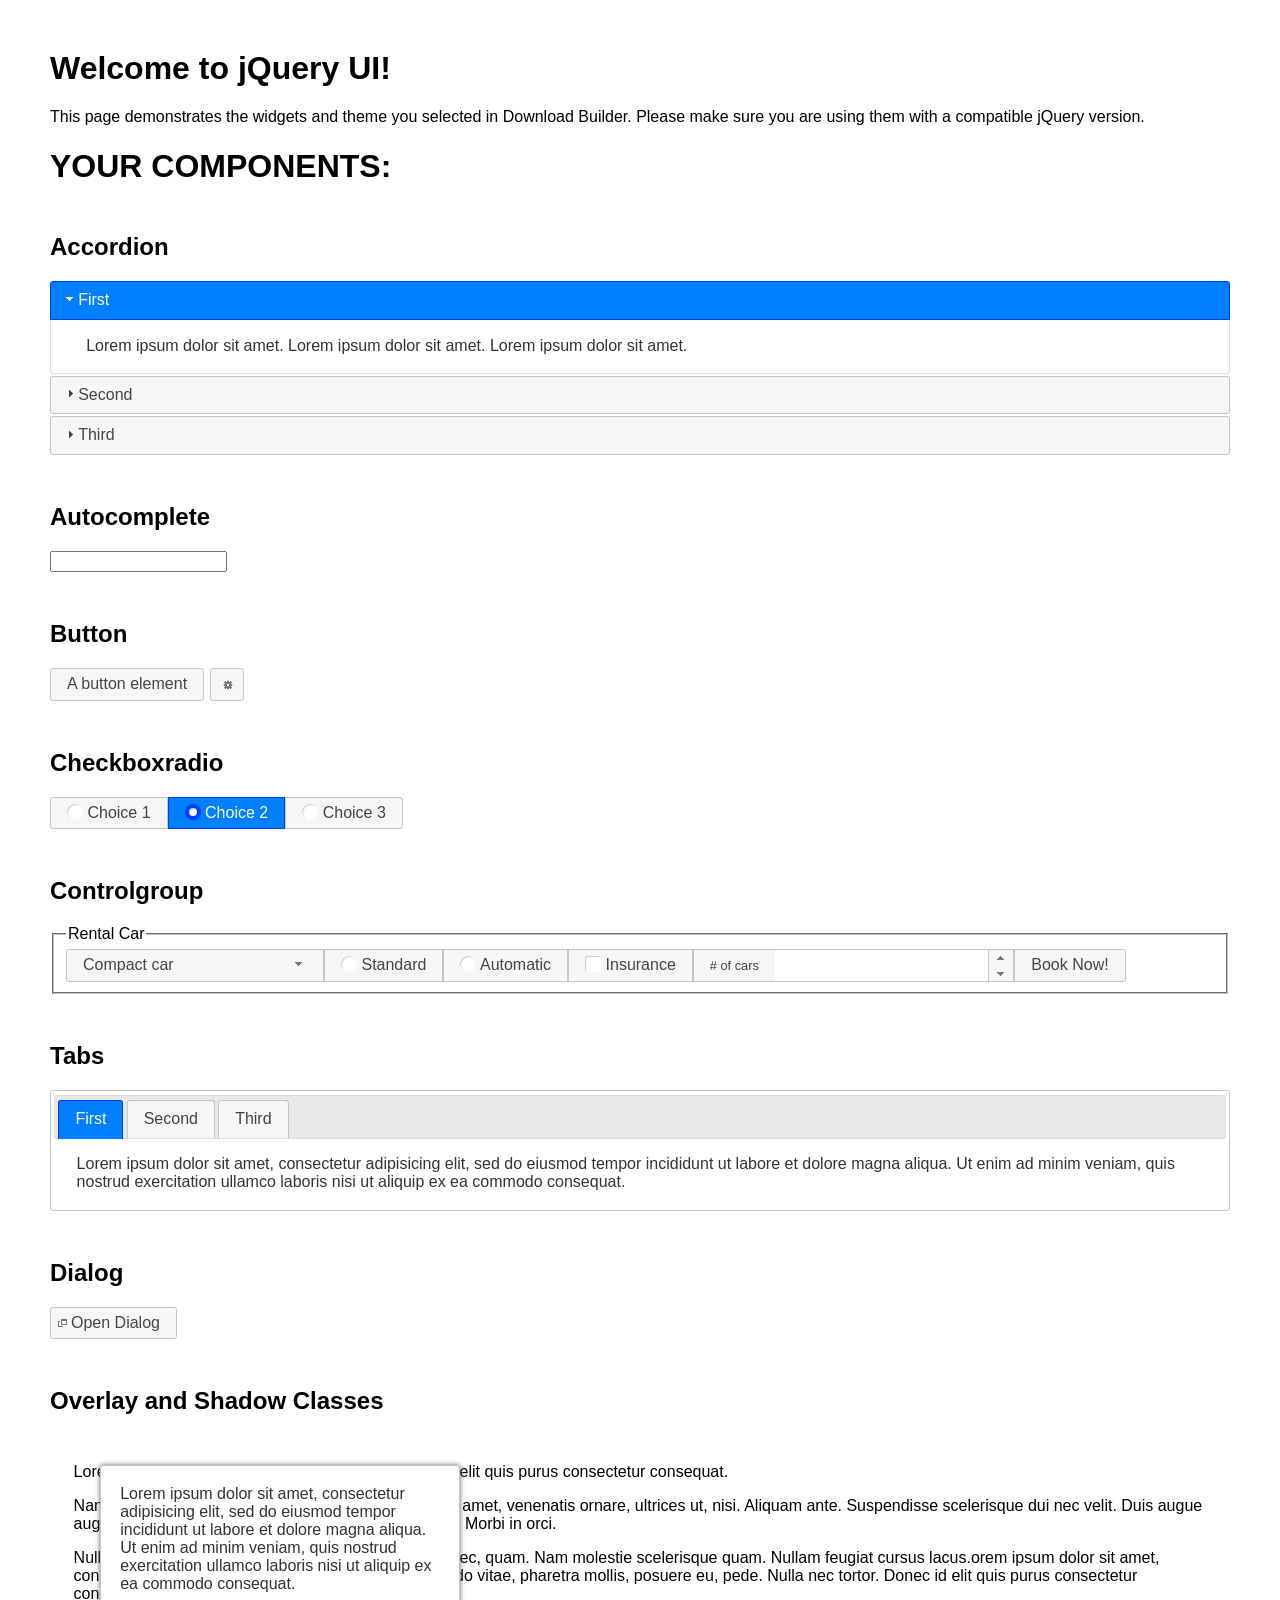
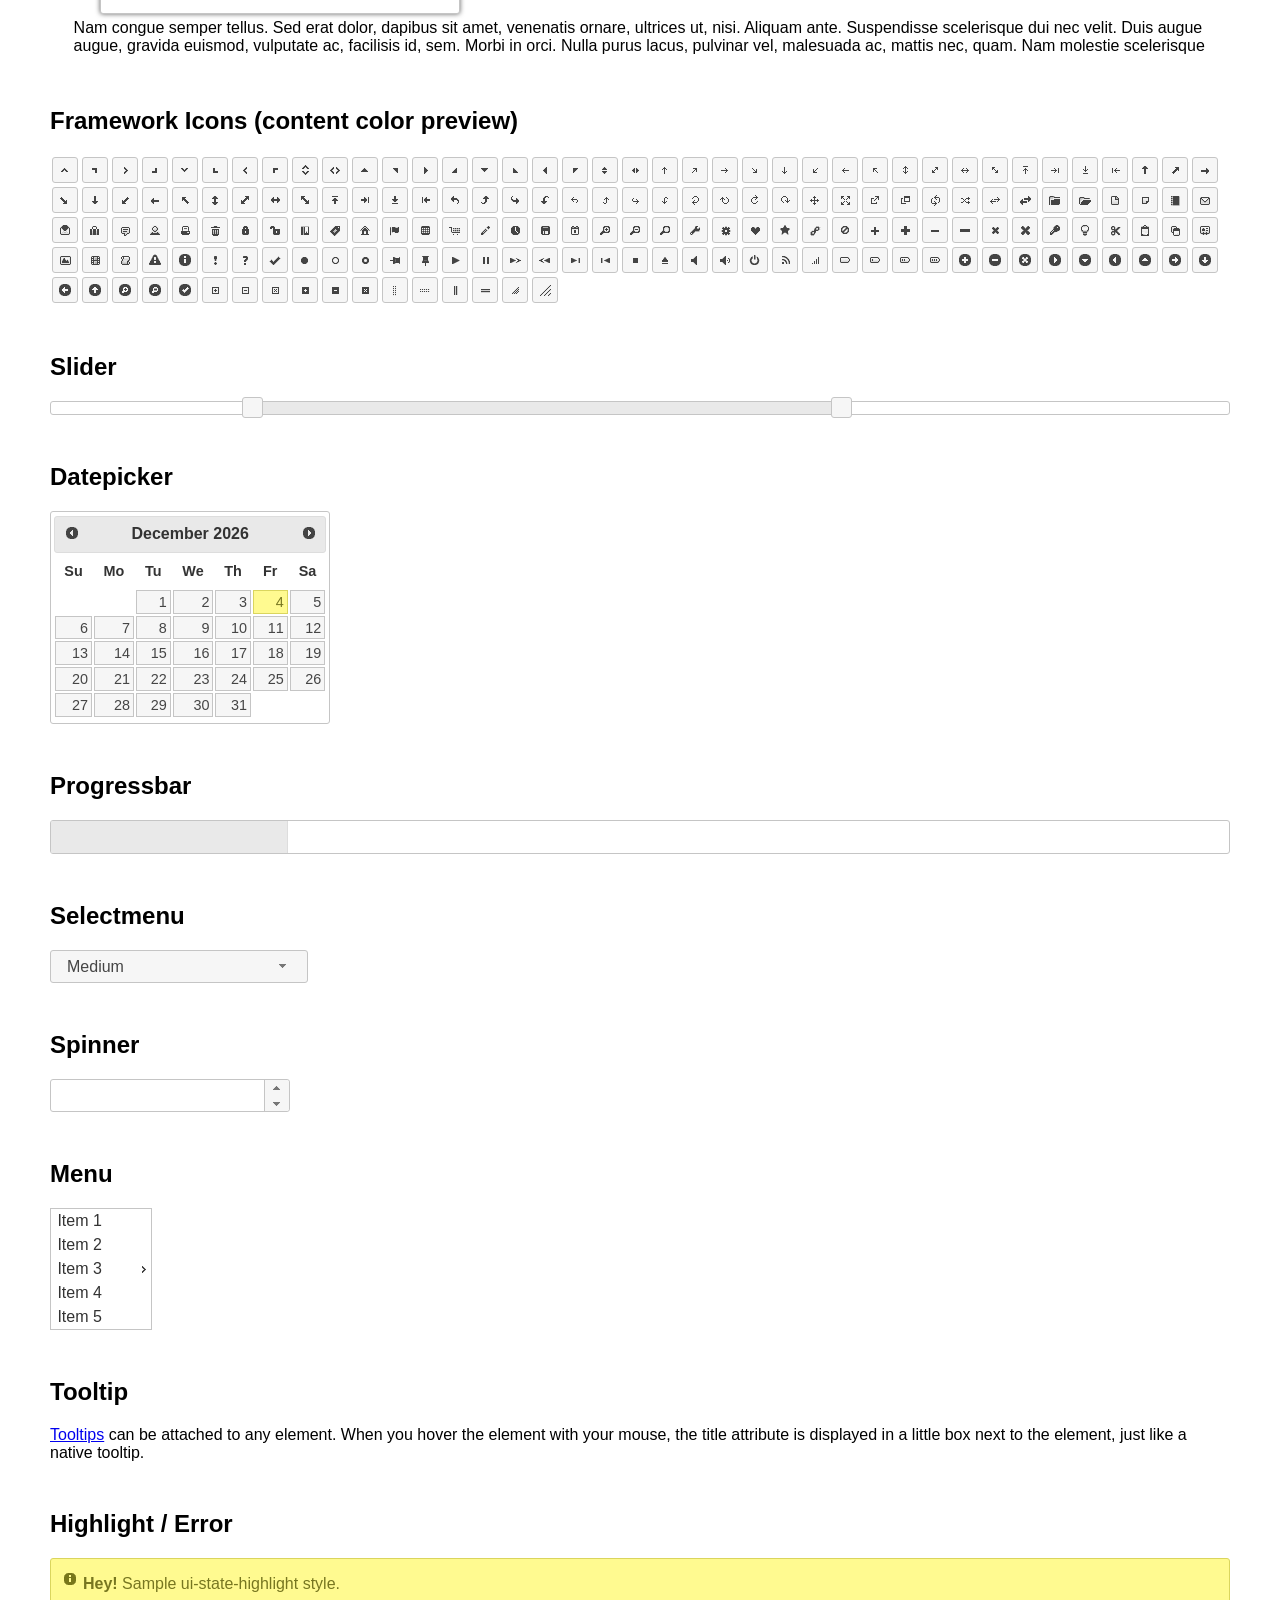
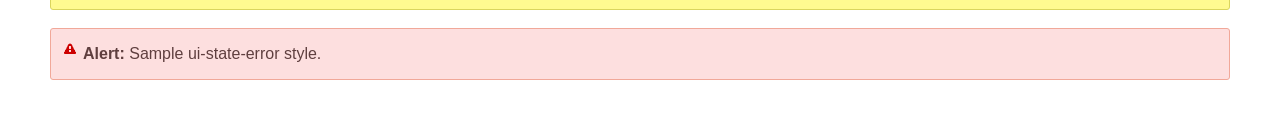
<file: assets/Jquery/JqueryUI/jquery-ui-1.12.1/index.html>
<!doctype html>
<html lang="us">
<head>
	<meta charset="utf-8">
	<title>jQuery UI Example Page</title>
	<link href="jquery-ui.css" rel="stylesheet">
	<style>
	body{
		font-family: "Trebuchet MS", sans-serif;
		margin: 50px;
	}
	.demoHeaders {
		margin-top: 2em;
	}
	#dialog-link {
		padding: .4em 1em .4em 20px;
		text-decoration: none;
		position: relative;
	}
	#dialog-link span.ui-icon {
		margin: 0 5px 0 0;
		position: absolute;
		left: .2em;
		top: 50%;
		margin-top: -8px;
	}
	#icons {
		margin: 0;
		padding: 0;
	}
	#icons li {
		margin: 2px;
		position: relative;
		padding: 4px 0;
		cursor: pointer;
		float: left;
		list-style: none;
	}
	#icons span.ui-icon {
		float: left;
		margin: 0 4px;
	}
	.fakewindowcontain .ui-widget-overlay {
		position: absolute;
	}
	select {
		width: 200px;
	}
	</style>
</head>
<body>

<h1>Welcome to jQuery UI!</h1>

<div class="ui-widget">
	<p>This page demonstrates the widgets and theme you selected in Download Builder. Please make sure you are using them with a compatible jQuery version.</p>
</div>

<h1>YOUR COMPONENTS:</h1>


<!-- Accordion -->
<h2 class="demoHeaders">Accordion</h2>
<div id="accordion">
	<h3>First</h3>
	<div>Lorem ipsum dolor sit amet. Lorem ipsum dolor sit amet. Lorem ipsum dolor sit amet.</div>
	<h3>Second</h3>
	<div>Phasellus mattis tincidunt nibh.</div>
	<h3>Third</h3>
	<div>Nam dui erat, auctor a, dignissim quis.</div>
</div>



<!-- Autocomplete -->
<h2 class="demoHeaders">Autocomplete</h2>
<div>
	<input id="autocomplete" title="type &quot;a&quot;">
</div>



<!-- Button -->
<h2 class="demoHeaders">Button</h2>
<button id="button">A button element</button>
<button id="button-icon">An icon-only button</button>



<!-- Checkboxradio -->
<h2 class="demoHeaders">Checkboxradio</h2>
<form style="margin-top: 1em;">
	<div id="radioset">
		<input type="radio" id="radio1" name="radio"><label for="radio1">Choice 1</label>
		<input type="radio" id="radio2" name="radio" checked="checked"><label for="radio2">Choice 2</label>
		<input type="radio" id="radio3" name="radio"><label for="radio3">Choice 3</label>
	</div>
</form>



<!-- Controlgroup -->
<h2 class="demoHeaders">Controlgroup</h2>
<fieldset>
	<legend>Rental Car</legend>
	<div id="controlgroup">
		<select id="car-type">
			<option>Compact car</option>
			<option>Midsize car</option>
			<option>Full size car</option>
			<option>SUV</option>
			<option>Luxury</option>
			<option>Truck</option>
			<option>Van</option>
		</select>
		<label for="transmission-standard">Standard</label>
		<input type="radio" name="transmission" id="transmission-standard">
		<label for="transmission-automatic">Automatic</label>
		<input type="radio" name="transmission" id="transmission-automatic">
		<label for="insurance">Insurance</label>
		<input type="checkbox" name="insurance" id="insurance">
		<label for="horizontal-spinner" class="ui-controlgroup-label"># of cars</label>
		<input id="horizontal-spinner" class="ui-spinner-input">
		<button>Book Now!</button>
	</div>
</fieldset>



<!-- Tabs -->
<h2 class="demoHeaders">Tabs</h2>
<div id="tabs">
	<ul>
		<li><a href="#tabs-1">First</a></li>
		<li><a href="#tabs-2">Second</a></li>
		<li><a href="#tabs-3">Third</a></li>
	</ul>
	<div id="tabs-1">Lorem ipsum dolor sit amet, consectetur adipisicing elit, sed do eiusmod tempor incididunt ut labore et dolore magna aliqua. Ut enim ad minim veniam, quis nostrud exercitation ullamco laboris nisi ut aliquip ex ea commodo consequat.</div>
	<div id="tabs-2">Phasellus mattis tincidunt nibh. Cras orci urna, blandit id, pretium vel, aliquet ornare, felis. Maecenas scelerisque sem non nisl. Fusce sed lorem in enim dictum bibendum.</div>
	<div id="tabs-3">Nam dui erat, auctor a, dignissim quis, sollicitudin eu, felis. Pellentesque nisi urna, interdum eget, sagittis et, consequat vestibulum, lacus. Mauris porttitor ullamcorper augue.</div>
</div>



<h2 class="demoHeaders">Dialog</h2>
<p>
	<button id="dialog-link" class="ui-button ui-corner-all ui-widget">
		<span class="ui-icon ui-icon-newwin"></span>Open Dialog
	</button>
</p>

<h2 class="demoHeaders">Overlay and Shadow Classes</h2>
<div style="position: relative; width: 96%; height: 200px; padding:1% 2%; overflow:hidden;" class="fakewindowcontain">
	<p>Lorem ipsum dolor sit amet,  Nulla nec tortor. Donec id elit quis purus consectetur consequat. </p><p>Nam congue semper tellus. Sed erat dolor, dapibus sit amet, venenatis ornare, ultrices ut, nisi. Aliquam ante. Suspendisse scelerisque dui nec velit. Duis augue augue, gravida euismod, vulputate ac, facilisis id, sem. Morbi in orci. </p><p>Nulla purus lacus, pulvinar vel, malesuada ac, mattis nec, quam. Nam molestie scelerisque quam. Nullam feugiat cursus lacus.orem ipsum dolor sit amet, consectetur adipiscing elit. Donec libero risus, commodo vitae, pharetra mollis, posuere eu, pede. Nulla nec tortor. Donec id elit quis purus consectetur consequat. </p><p>Nam congue semper tellus. Sed erat dolor, dapibus sit amet, venenatis ornare, ultrices ut, nisi. Aliquam ante. Suspendisse scelerisque dui nec velit. Duis augue augue, gravida euismod, vulputate ac, facilisis id, sem. Morbi in orci. Nulla purus lacus, pulvinar vel, malesuada ac, mattis nec, quam. Nam molestie scelerisque quam. </p><p>Nullam feugiat cursus lacus.orem ipsum dolor sit amet, consectetur adipiscing elit. Donec libero risus, commodo vitae, pharetra mollis, posuere eu, pede. Nulla nec tortor. Donec id elit quis purus consectetur consequat. Nam congue semper tellus. Sed erat dolor, dapibus sit amet, venenatis ornare, ultrices ut, nisi. Aliquam ante. </p><p>Suspendisse scelerisque dui nec velit. Duis augue augue, gravida euismod, vulputate ac, facilisis id, sem. Morbi in orci. Nulla purus lacus, pulvinar vel, malesuada ac, mattis nec, quam. Nam molestie scelerisque quam. Nullam feugiat cursus lacus.orem ipsum dolor sit amet, consectetur adipiscing elit. Donec libero risus, commodo vitae, pharetra mollis, posuere eu, pede. Nulla nec tortor. Donec id elit quis purus consectetur consequat. Nam congue semper tellus. Sed erat dolor, dapibus sit amet, venenatis ornare, ultrices ut, nisi. </p>

	<!-- ui-dialog -->
	<div class="ui-widget-overlay ui-front"></div>
	<div style="position: absolute; width: 320px; left: 50px; top: 30px; padding: 1.2em" class="ui-widget ui-front ui-widget-content ui-corner-all ui-widget-shadow">
		Lorem ipsum dolor sit amet, consectetur adipisicing elit, sed do eiusmod tempor incididunt ut labore et dolore magna aliqua. Ut enim ad minim veniam, quis nostrud exercitation ullamco laboris nisi ut aliquip ex ea commodo consequat.
	</div>

</div>

<!-- ui-dialog -->
<div id="dialog" title="Dialog Title">
	<p>Lorem ipsum dolor sit amet, consectetur adipisicing elit, sed do eiusmod tempor incididunt ut labore et dolore magna aliqua. Ut enim ad minim veniam, quis nostrud exercitation ullamco laboris nisi ut aliquip ex ea commodo consequat.</p>
</div>



<h2 class="demoHeaders">Framework Icons (content color preview)</h2>
<ul id="icons" class="ui-widget ui-helper-clearfix">
	<li class="ui-state-default ui-corner-all" title=".ui-icon-caret-1-n"><span class="ui-icon ui-icon-caret-1-n"></span></li>
	<li class="ui-state-default ui-corner-all" title=".ui-icon-caret-1-ne"><span class="ui-icon ui-icon-caret-1-ne"></span></li>
	<li class="ui-state-default ui-corner-all" title=".ui-icon-caret-1-e"><span class="ui-icon ui-icon-caret-1-e"></span></li>
	<li class="ui-state-default ui-corner-all" title=".ui-icon-caret-1-se"><span class="ui-icon ui-icon-caret-1-se"></span></li>
	<li class="ui-state-default ui-corner-all" title=".ui-icon-caret-1-s"><span class="ui-icon ui-icon-caret-1-s"></span></li>
	<li class="ui-state-default ui-corner-all" title=".ui-icon-caret-1-sw"><span class="ui-icon ui-icon-caret-1-sw"></span></li>
	<li class="ui-state-default ui-corner-all" title=".ui-icon-caret-1-w"><span class="ui-icon ui-icon-caret-1-w"></span></li>
	<li class="ui-state-default ui-corner-all" title=".ui-icon-caret-1-nw"><span class="ui-icon ui-icon-caret-1-nw"></span></li>
	<li class="ui-state-default ui-corner-all" title=".ui-icon-caret-2-n-s"><span class="ui-icon ui-icon-caret-2-n-s"></span></li>
	<li class="ui-state-default ui-corner-all" title=".ui-icon-caret-2-e-w"><span class="ui-icon ui-icon-caret-2-e-w"></span></li>
	<li class="ui-state-default ui-corner-all" title=".ui-icon-triangle-1-n"><span class="ui-icon ui-icon-triangle-1-n"></span></li>
	<li class="ui-state-default ui-corner-all" title=".ui-icon-triangle-1-ne"><span class="ui-icon ui-icon-triangle-1-ne"></span></li>
	<li class="ui-state-default ui-corner-all" title=".ui-icon-triangle-1-e"><span class="ui-icon ui-icon-triangle-1-e"></span></li>
	<li class="ui-state-default ui-corner-all" title=".ui-icon-triangle-1-se"><span class="ui-icon ui-icon-triangle-1-se"></span></li>
	<li class="ui-state-default ui-corner-all" title=".ui-icon-triangle-1-s"><span class="ui-icon ui-icon-triangle-1-s"></span></li>
	<li class="ui-state-default ui-corner-all" title=".ui-icon-triangle-1-sw"><span class="ui-icon ui-icon-triangle-1-sw"></span></li>
	<li class="ui-state-default ui-corner-all" title=".ui-icon-triangle-1-w"><span class="ui-icon ui-icon-triangle-1-w"></span></li>
	<li class="ui-state-default ui-corner-all" title=".ui-icon-triangle-1-nw"><span class="ui-icon ui-icon-triangle-1-nw"></span></li>
	<li class="ui-state-default ui-corner-all" title=".ui-icon-triangle-2-n-s"><span class="ui-icon ui-icon-triangle-2-n-s"></span></li>
	<li class="ui-state-default ui-corner-all" title=".ui-icon-triangle-2-e-w"><span class="ui-icon ui-icon-triangle-2-e-w"></span></li>
	<li class="ui-state-default ui-corner-all" title=".ui-icon-arrow-1-n"><span class="ui-icon ui-icon-arrow-1-n"></span></li>
	<li class="ui-state-default ui-corner-all" title=".ui-icon-arrow-1-ne"><span class="ui-icon ui-icon-arrow-1-ne"></span></li>
	<li class="ui-state-default ui-corner-all" title=".ui-icon-arrow-1-e"><span class="ui-icon ui-icon-arrow-1-e"></span></li>
	<li class="ui-state-default ui-corner-all" title=".ui-icon-arrow-1-se"><span class="ui-icon ui-icon-arrow-1-se"></span></li>
	<li class="ui-state-default ui-corner-all" title=".ui-icon-arrow-1-s"><span class="ui-icon ui-icon-arrow-1-s"></span></li>
	<li class="ui-state-default ui-corner-all" title=".ui-icon-arrow-1-sw"><span class="ui-icon ui-icon-arrow-1-sw"></span></li>
	<li class="ui-state-default ui-corner-all" title=".ui-icon-arrow-1-w"><span class="ui-icon ui-icon-arrow-1-w"></span></li>
	<li class="ui-state-default ui-corner-all" title=".ui-icon-arrow-1-nw"><span class="ui-icon ui-icon-arrow-1-nw"></span></li>
	<li class="ui-state-default ui-corner-all" title=".ui-icon-arrow-2-n-s"><span class="ui-icon ui-icon-arrow-2-n-s"></span></li>
	<li class="ui-state-default ui-corner-all" title=".ui-icon-arrow-2-ne-sw"><span class="ui-icon ui-icon-arrow-2-ne-sw"></span></li>
	<li class="ui-state-default ui-corner-all" title=".ui-icon-arrow-2-e-w"><span class="ui-icon ui-icon-arrow-2-e-w"></span></li>
	<li class="ui-state-default ui-corner-all" title=".ui-icon-arrow-2-se-nw"><span class="ui-icon ui-icon-arrow-2-se-nw"></span></li>
	<li class="ui-state-default ui-corner-all" title=".ui-icon-arrowstop-1-n"><span class="ui-icon ui-icon-arrowstop-1-n"></span></li>
	<li class="ui-state-default ui-corner-all" title=".ui-icon-arrowstop-1-e"><span class="ui-icon ui-icon-arrowstop-1-e"></span></li>
	<li class="ui-state-default ui-corner-all" title=".ui-icon-arrowstop-1-s"><span class="ui-icon ui-icon-arrowstop-1-s"></span></li>
	<li class="ui-state-default ui-corner-all" title=".ui-icon-arrowstop-1-w"><span class="ui-icon ui-icon-arrowstop-1-w"></span></li>
	<li class="ui-state-default ui-corner-all" title=".ui-icon-arrowthick-1-n"><span class="ui-icon ui-icon-arrowthick-1-n"></span></li>
	<li class="ui-state-default ui-corner-all" title=".ui-icon-arrowthick-1-ne"><span class="ui-icon ui-icon-arrowthick-1-ne"></span></li>
	<li class="ui-state-default ui-corner-all" title=".ui-icon-arrowthick-1-e"><span class="ui-icon ui-icon-arrowthick-1-e"></span></li>
	<li class="ui-state-default ui-corner-all" title=".ui-icon-arrowthick-1-se"><span class="ui-icon ui-icon-arrowthick-1-se"></span></li>
	<li class="ui-state-default ui-corner-all" title=".ui-icon-arrowthick-1-s"><span class="ui-icon ui-icon-arrowthick-1-s"></span></li>
	<li class="ui-state-default ui-corner-all" title=".ui-icon-arrowthick-1-sw"><span class="ui-icon ui-icon-arrowthick-1-sw"></span></li>
	<li class="ui-state-default ui-corner-all" title=".ui-icon-arrowthick-1-w"><span class="ui-icon ui-icon-arrowthick-1-w"></span></li>
	<li class="ui-state-default ui-corner-all" title=".ui-icon-arrowthick-1-nw"><span class="ui-icon ui-icon-arrowthick-1-nw"></span></li>
	<li class="ui-state-default ui-corner-all" title=".ui-icon-arrowthick-2-n-s"><span class="ui-icon ui-icon-arrowthick-2-n-s"></span></li>
	<li class="ui-state-default ui-corner-all" title=".ui-icon-arrowthick-2-ne-sw"><span class="ui-icon ui-icon-arrowthick-2-ne-sw"></span></li>
	<li class="ui-state-default ui-corner-all" title=".ui-icon-arrowthick-2-e-w"><span class="ui-icon ui-icon-arrowthick-2-e-w"></span></li>
	<li class="ui-state-default ui-corner-all" title=".ui-icon-arrowthick-2-se-nw"><span class="ui-icon ui-icon-arrowthick-2-se-nw"></span></li>
	<li class="ui-state-default ui-corner-all" title=".ui-icon-arrowthickstop-1-n"><span class="ui-icon ui-icon-arrowthickstop-1-n"></span></li>
	<li class="ui-state-default ui-corner-all" title=".ui-icon-arrowthickstop-1-e"><span class="ui-icon ui-icon-arrowthickstop-1-e"></span></li>
	<li class="ui-state-default ui-corner-all" title=".ui-icon-arrowthickstop-1-s"><span class="ui-icon ui-icon-arrowthickstop-1-s"></span></li>
	<li class="ui-state-default ui-corner-all" title=".ui-icon-arrowthickstop-1-w"><span class="ui-icon ui-icon-arrowthickstop-1-w"></span></li>
	<li class="ui-state-default ui-corner-all" title=".ui-icon-arrowreturnthick-1-w"><span class="ui-icon ui-icon-arrowreturnthick-1-w"></span></li>
	<li class="ui-state-default ui-corner-all" title=".ui-icon-arrowreturnthick-1-n"><span class="ui-icon ui-icon-arrowreturnthick-1-n"></span></li>
	<li class="ui-state-default ui-corner-all" title=".ui-icon-arrowreturnthick-1-e"><span class="ui-icon ui-icon-arrowreturnthick-1-e"></span></li>
	<li class="ui-state-default ui-corner-all" title=".ui-icon-arrowreturnthick-1-s"><span class="ui-icon ui-icon-arrowreturnthick-1-s"></span></li>
	<li class="ui-state-default ui-corner-all" title=".ui-icon-arrowreturn-1-w"><span class="ui-icon ui-icon-arrowreturn-1-w"></span></li>
	<li class="ui-state-default ui-corner-all" title=".ui-icon-arrowreturn-1-n"><span class="ui-icon ui-icon-arrowreturn-1-n"></span></li>
	<li class="ui-state-default ui-corner-all" title=".ui-icon-arrowreturn-1-e"><span class="ui-icon ui-icon-arrowreturn-1-e"></span></li>
	<li class="ui-state-default ui-corner-all" title=".ui-icon-arrowreturn-1-s"><span class="ui-icon ui-icon-arrowreturn-1-s"></span></li>
	<li class="ui-state-default ui-corner-all" title=".ui-icon-arrowrefresh-1-w"><span class="ui-icon ui-icon-arrowrefresh-1-w"></span></li>
	<li class="ui-state-default ui-corner-all" title=".ui-icon-arrowrefresh-1-n"><span class="ui-icon ui-icon-arrowrefresh-1-n"></span></li>
	<li class="ui-state-default ui-corner-all" title=".ui-icon-arrowrefresh-1-e"><span class="ui-icon ui-icon-arrowrefresh-1-e"></span></li>
	<li class="ui-state-default ui-corner-all" title=".ui-icon-arrowrefresh-1-s"><span class="ui-icon ui-icon-arrowrefresh-1-s"></span></li>
	<li class="ui-state-default ui-corner-all" title=".ui-icon-arrow-4"><span class="ui-icon ui-icon-arrow-4"></span></li>
	<li class="ui-state-default ui-corner-all" title=".ui-icon-arrow-4-diag"><span class="ui-icon ui-icon-arrow-4-diag"></span></li>
	<li class="ui-state-default ui-corner-all" title=".ui-icon-extlink"><span class="ui-icon ui-icon-extlink"></span></li>
	<li class="ui-state-default ui-corner-all" title=".ui-icon-newwin"><span class="ui-icon ui-icon-newwin"></span></li>
	<li class="ui-state-default ui-corner-all" title=".ui-icon-refresh"><span class="ui-icon ui-icon-refresh"></span></li>
	<li class="ui-state-default ui-corner-all" title=".ui-icon-shuffle"><span class="ui-icon ui-icon-shuffle"></span></li>
	<li class="ui-state-default ui-corner-all" title=".ui-icon-transfer-e-w"><span class="ui-icon ui-icon-transfer-e-w"></span></li>
	<li class="ui-state-default ui-corner-all" title=".ui-icon-transferthick-e-w"><span class="ui-icon ui-icon-transferthick-e-w"></span></li>
	<li class="ui-state-default ui-corner-all" title=".ui-icon-folder-collapsed"><span class="ui-icon ui-icon-folder-collapsed"></span></li>
	<li class="ui-state-default ui-corner-all" title=".ui-icon-folder-open"><span class="ui-icon ui-icon-folder-open"></span></li>
	<li class="ui-state-default ui-corner-all" title=".ui-icon-document"><span class="ui-icon ui-icon-document"></span></li>
	<li class="ui-state-default ui-corner-all" title=".ui-icon-document-b"><span class="ui-icon ui-icon-document-b"></span></li>
	<li class="ui-state-default ui-corner-all" title=".ui-icon-note"><span class="ui-icon ui-icon-note"></span></li>
	<li class="ui-state-default ui-corner-all" title=".ui-icon-mail-closed"><span class="ui-icon ui-icon-mail-closed"></span></li>
	<li class="ui-state-default ui-corner-all" title=".ui-icon-mail-open"><span class="ui-icon ui-icon-mail-open"></span></li>
	<li class="ui-state-default ui-corner-all" title=".ui-icon-suitcase"><span class="ui-icon ui-icon-suitcase"></span></li>
	<li class="ui-state-default ui-corner-all" title=".ui-icon-comment"><span class="ui-icon ui-icon-comment"></span></li>
	<li class="ui-state-default ui-corner-all" title=".ui-icon-person"><span class="ui-icon ui-icon-person"></span></li>
	<li class="ui-state-default ui-corner-all" title=".ui-icon-print"><span class="ui-icon ui-icon-print"></span></li>
	<li class="ui-state-default ui-corner-all" title=".ui-icon-trash"><span class="ui-icon ui-icon-trash"></span></li>
	<li class="ui-state-default ui-corner-all" title=".ui-icon-locked"><span class="ui-icon ui-icon-locked"></span></li>
	<li class="ui-state-default ui-corner-all" title=".ui-icon-unlocked"><span class="ui-icon ui-icon-unlocked"></span></li>
	<li class="ui-state-default ui-corner-all" title=".ui-icon-bookmark"><span class="ui-icon ui-icon-bookmark"></span></li>
	<li class="ui-state-default ui-corner-all" title=".ui-icon-tag"><span class="ui-icon ui-icon-tag"></span></li>
	<li class="ui-state-default ui-corner-all" title=".ui-icon-home"><span class="ui-icon ui-icon-home"></span></li>
	<li class="ui-state-default ui-corner-all" title=".ui-icon-flag"><span class="ui-icon ui-icon-flag"></span></li>
	<li class="ui-state-default ui-corner-all" title=".ui-icon-calculator"><span class="ui-icon ui-icon-calculator"></span></li>
	<li class="ui-state-default ui-corner-all" title=".ui-icon-cart"><span class="ui-icon ui-icon-cart"></span></li>
	<li class="ui-state-default ui-corner-all" title=".ui-icon-pencil"><span class="ui-icon ui-icon-pencil"></span></li>
	<li class="ui-state-default ui-corner-all" title=".ui-icon-clock"><span class="ui-icon ui-icon-clock"></span></li>
	<li class="ui-state-default ui-corner-all" title=".ui-icon-disk"><span class="ui-icon ui-icon-disk"></span></li>
	<li class="ui-state-default ui-corner-all" title=".ui-icon-calendar"><span class="ui-icon ui-icon-calendar"></span></li>
	<li class="ui-state-default ui-corner-all" title=".ui-icon-zoomin"><span class="ui-icon ui-icon-zoomin"></span></li>
	<li class="ui-state-default ui-corner-all" title=".ui-icon-zoomout"><span class="ui-icon ui-icon-zoomout"></span></li>
	<li class="ui-state-default ui-corner-all" title=".ui-icon-search"><span class="ui-icon ui-icon-search"></span></li>
	<li class="ui-state-default ui-corner-all" title=".ui-icon-wrench"><span class="ui-icon ui-icon-wrench"></span></li>
	<li class="ui-state-default ui-corner-all" title=".ui-icon-gear"><span class="ui-icon ui-icon-gear"></span></li>
	<li class="ui-state-default ui-corner-all" title=".ui-icon-heart"><span class="ui-icon ui-icon-heart"></span></li>
	<li class="ui-state-default ui-corner-all" title=".ui-icon-star"><span class="ui-icon ui-icon-star"></span></li>
	<li class="ui-state-default ui-corner-all" title=".ui-icon-link"><span class="ui-icon ui-icon-link"></span></li>
	<li class="ui-state-default ui-corner-all" title=".ui-icon-cancel"><span class="ui-icon ui-icon-cancel"></span></li>
	<li class="ui-state-default ui-corner-all" title=".ui-icon-plus"><span class="ui-icon ui-icon-plus"></span></li>
	<li class="ui-state-default ui-corner-all" title=".ui-icon-plusthick"><span class="ui-icon ui-icon-plusthick"></span></li>
	<li class="ui-state-default ui-corner-all" title=".ui-icon-minus"><span class="ui-icon ui-icon-minus"></span></li>
	<li class="ui-state-default ui-corner-all" title=".ui-icon-minusthick"><span class="ui-icon ui-icon-minusthick"></span></li>
	<li class="ui-state-default ui-corner-all" title=".ui-icon-close"><span class="ui-icon ui-icon-close"></span></li>
	<li class="ui-state-default ui-corner-all" title=".ui-icon-closethick"><span class="ui-icon ui-icon-closethick"></span></li>
	<li class="ui-state-default ui-corner-all" title=".ui-icon-key"><span class="ui-icon ui-icon-key"></span></li>
	<li class="ui-state-default ui-corner-all" title=".ui-icon-lightbulb"><span class="ui-icon ui-icon-lightbulb"></span></li>
	<li class="ui-state-default ui-corner-all" title=".ui-icon-scissors"><span class="ui-icon ui-icon-scissors"></span></li>
	<li class="ui-state-default ui-corner-all" title=".ui-icon-clipboard"><span class="ui-icon ui-icon-clipboard"></span></li>
	<li class="ui-state-default ui-corner-all" title=".ui-icon-copy"><span class="ui-icon ui-icon-copy"></span></li>
	<li class="ui-state-default ui-corner-all" title=".ui-icon-contact"><span class="ui-icon ui-icon-contact"></span></li>
	<li class="ui-state-default ui-corner-all" title=".ui-icon-image"><span class="ui-icon ui-icon-image"></span></li>
	<li class="ui-state-default ui-corner-all" title=".ui-icon-video"><span class="ui-icon ui-icon-video"></span></li>
	<li class="ui-state-default ui-corner-all" title=".ui-icon-script"><span class="ui-icon ui-icon-script"></span></li>
	<li class="ui-state-default ui-corner-all" title=".ui-icon-alert"><span class="ui-icon ui-icon-alert"></span></li>
	<li class="ui-state-default ui-corner-all" title=".ui-icon-info"><span class="ui-icon ui-icon-info"></span></li>
	<li class="ui-state-default ui-corner-all" title=".ui-icon-notice"><span class="ui-icon ui-icon-notice"></span></li>
	<li class="ui-state-default ui-corner-all" title=".ui-icon-help"><span class="ui-icon ui-icon-help"></span></li>
	<li class="ui-state-default ui-corner-all" title=".ui-icon-check"><span class="ui-icon ui-icon-check"></span></li>
	<li class="ui-state-default ui-corner-all" title=".ui-icon-bullet"><span class="ui-icon ui-icon-bullet"></span></li>
	<li class="ui-state-default ui-corner-all" title=".ui-icon-radio-off"><span class="ui-icon ui-icon-radio-off"></span></li>
	<li class="ui-state-default ui-corner-all" title=".ui-icon-radio-on"><span class="ui-icon ui-icon-radio-on"></span></li>
	<li class="ui-state-default ui-corner-all" title=".ui-icon-pin-w"><span class="ui-icon ui-icon-pin-w"></span></li>
	<li class="ui-state-default ui-corner-all" title=".ui-icon-pin-s"><span class="ui-icon ui-icon-pin-s"></span></li>
	<li class="ui-state-default ui-corner-all" title=".ui-icon-play"><span class="ui-icon ui-icon-play"></span></li>
	<li class="ui-state-default ui-corner-all" title=".ui-icon-pause"><span class="ui-icon ui-icon-pause"></span></li>
	<li class="ui-state-default ui-corner-all" title=".ui-icon-seek-next"><span class="ui-icon ui-icon-seek-next"></span></li>
	<li class="ui-state-default ui-corner-all" title=".ui-icon-seek-prev"><span class="ui-icon ui-icon-seek-prev"></span></li>
	<li class="ui-state-default ui-corner-all" title=".ui-icon-seek-end"><span class="ui-icon ui-icon-seek-end"></span></li>
	<li class="ui-state-default ui-corner-all" title=".ui-icon-seek-first"><span class="ui-icon ui-icon-seek-first"></span></li>
	<li class="ui-state-default ui-corner-all" title=".ui-icon-stop"><span class="ui-icon ui-icon-stop"></span></li>
	<li class="ui-state-default ui-corner-all" title=".ui-icon-eject"><span class="ui-icon ui-icon-eject"></span></li>
	<li class="ui-state-default ui-corner-all" title=".ui-icon-volume-off"><span class="ui-icon ui-icon-volume-off"></span></li>
	<li class="ui-state-default ui-corner-all" title=".ui-icon-volume-on"><span class="ui-icon ui-icon-volume-on"></span></li>
	<li class="ui-state-default ui-corner-all" title=".ui-icon-power"><span class="ui-icon ui-icon-power"></span></li>
	<li class="ui-state-default ui-corner-all" title=".ui-icon-signal-diag"><span class="ui-icon ui-icon-signal-diag"></span></li>
	<li class="ui-state-default ui-corner-all" title=".ui-icon-signal"><span class="ui-icon ui-icon-signal"></span></li>
	<li class="ui-state-default ui-corner-all" title=".ui-icon-battery-0"><span class="ui-icon ui-icon-battery-0"></span></li>
	<li class="ui-state-default ui-corner-all" title=".ui-icon-battery-1"><span class="ui-icon ui-icon-battery-1"></span></li>
	<li class="ui-state-default ui-corner-all" title=".ui-icon-battery-2"><span class="ui-icon ui-icon-battery-2"></span></li>
	<li class="ui-state-default ui-corner-all" title=".ui-icon-battery-3"><span class="ui-icon ui-icon-battery-3"></span></li>
	<li class="ui-state-default ui-corner-all" title=".ui-icon-circle-plus"><span class="ui-icon ui-icon-circle-plus"></span></li>
	<li class="ui-state-default ui-corner-all" title=".ui-icon-circle-minus"><span class="ui-icon ui-icon-circle-minus"></span></li>
	<li class="ui-state-default ui-corner-all" title=".ui-icon-circle-close"><span class="ui-icon ui-icon-circle-close"></span></li>
	<li class="ui-state-default ui-corner-all" title=".ui-icon-circle-triangle-e"><span class="ui-icon ui-icon-circle-triangle-e"></span></li>
	<li class="ui-state-default ui-corner-all" title=".ui-icon-circle-triangle-s"><span class="ui-icon ui-icon-circle-triangle-s"></span></li>
	<li class="ui-state-default ui-corner-all" title=".ui-icon-circle-triangle-w"><span class="ui-icon ui-icon-circle-triangle-w"></span></li>
	<li class="ui-state-default ui-corner-all" title=".ui-icon-circle-triangle-n"><span class="ui-icon ui-icon-circle-triangle-n"></span></li>
	<li class="ui-state-default ui-corner-all" title=".ui-icon-circle-arrow-e"><span class="ui-icon ui-icon-circle-arrow-e"></span></li>
	<li class="ui-state-default ui-corner-all" title=".ui-icon-circle-arrow-s"><span class="ui-icon ui-icon-circle-arrow-s"></span></li>
	<li class="ui-state-default ui-corner-all" title=".ui-icon-circle-arrow-w"><span class="ui-icon ui-icon-circle-arrow-w"></span></li>
	<li class="ui-state-default ui-corner-all" title=".ui-icon-circle-arrow-n"><span class="ui-icon ui-icon-circle-arrow-n"></span></li>
	<li class="ui-state-default ui-corner-all" title=".ui-icon-circle-zoomin"><span class="ui-icon ui-icon-circle-zoomin"></span></li>
	<li class="ui-state-default ui-corner-all" title=".ui-icon-circle-zoomout"><span class="ui-icon ui-icon-circle-zoomout"></span></li>
	<li class="ui-state-default ui-corner-all" title=".ui-icon-circle-check"><span class="ui-icon ui-icon-circle-check"></span></li>
	<li class="ui-state-default ui-corner-all" title=".ui-icon-circlesmall-plus"><span class="ui-icon ui-icon-circlesmall-plus"></span></li>
	<li class="ui-state-default ui-corner-all" title=".ui-icon-circlesmall-minus"><span class="ui-icon ui-icon-circlesmall-minus"></span></li>
	<li class="ui-state-default ui-corner-all" title=".ui-icon-circlesmall-close"><span class="ui-icon ui-icon-circlesmall-close"></span></li>
	<li class="ui-state-default ui-corner-all" title=".ui-icon-squaresmall-plus"><span class="ui-icon ui-icon-squaresmall-plus"></span></li>
	<li class="ui-state-default ui-corner-all" title=".ui-icon-squaresmall-minus"><span class="ui-icon ui-icon-squaresmall-minus"></span></li>
	<li class="ui-state-default ui-corner-all" title=".ui-icon-squaresmall-close"><span class="ui-icon ui-icon-squaresmall-close"></span></li>
	<li class="ui-state-default ui-corner-all" title=".ui-icon-grip-dotted-vertical"><span class="ui-icon ui-icon-grip-dotted-vertical"></span></li>
	<li class="ui-state-default ui-corner-all" title=".ui-icon-grip-dotted-horizontal"><span class="ui-icon ui-icon-grip-dotted-horizontal"></span></li>
	<li class="ui-state-default ui-corner-all" title=".ui-icon-grip-solid-vertical"><span class="ui-icon ui-icon-grip-solid-vertical"></span></li>
	<li class="ui-state-default ui-corner-all" title=".ui-icon-grip-solid-horizontal"><span class="ui-icon ui-icon-grip-solid-horizontal"></span></li>
	<li class="ui-state-default ui-corner-all" title=".ui-icon-gripsmall-diagonal-se"><span class="ui-icon ui-icon-gripsmall-diagonal-se"></span></li>
	<li class="ui-state-default ui-corner-all" title=".ui-icon-grip-diagonal-se"><span class="ui-icon ui-icon-grip-diagonal-se"></span></li>
</ul>


<!-- Slider -->
<h2 class="demoHeaders">Slider</h2>
<div id="slider"></div>



<!-- Datepicker -->
<h2 class="demoHeaders">Datepicker</h2>
<div id="datepicker"></div>



<!-- Progressbar -->
<h2 class="demoHeaders">Progressbar</h2>
<div id="progressbar"></div>



<!-- Progressbar -->
<h2 class="demoHeaders">Selectmenu</h2>
<select id="selectmenu">
	<option>Slower</option>
	<option>Slow</option>
	<option selected="selected">Medium</option>
	<option>Fast</option>
	<option>Faster</option>
</select>



<!-- Spinner -->
<h2 class="demoHeaders">Spinner</h2>
<input id="spinner">



<!-- Menu -->
<h2 class="demoHeaders">Menu</h2>
<ul style="width:100px;" id="menu">
	<li><div>Item 1</div></li>
	<li><div>Item 2</div></li>
	<li><div>Item 3</div>
		<ul>
			<li><div>Item 3-1</div></li>
			<li><div>Item 3-2</div></li>
			<li><div>Item 3-3</div></li>
			<li><div>Item 3-4</div></li>
			<li><div>Item 3-5</div></li>
		</ul>
	</li>
	<li><div>Item 4</div></li>
	<li><div>Item 5</div></li>
</ul>



<!-- Tooltip -->
<h2 class="demoHeaders">Tooltip</h2>
<p id="tooltip">
	<a href="#" title="That&apos;s what this widget is">Tooltips</a> can be attached to any element. When you hover
the element with your mouse, the title attribute is displayed in a little box next to the element, just like a native tooltip.
</p>


<!-- Highlight / Error -->
<h2 class="demoHeaders">Highlight / Error</h2>
<div class="ui-widget">
	<div class="ui-state-highlight ui-corner-all" style="margin-top: 20px; padding: 0 .7em;">
		<p><span class="ui-icon ui-icon-info" style="float: left; margin-right: .3em;"></span>
		<strong>Hey!</strong> Sample ui-state-highlight style.</p>
	</div>
</div>
<br>
<div class="ui-widget">
	<div class="ui-state-error ui-corner-all" style="padding: 0 .7em;">
		<p><span class="ui-icon ui-icon-alert" style="float: left; margin-right: .3em;"></span>
		<strong>Alert:</strong> Sample ui-state-error style.</p>
	</div>
</div>

<script src="external/jquery/jquery.js"></script>
<script src="jquery-ui.js"></script>
<script>

$( "#accordion" ).accordion();



var availableTags = [
	"ActionScript",
	"AppleScript",
	"Asp",
	"BASIC",
	"C",
	"C++",
	"Clojure",
	"COBOL",
	"ColdFusion",
	"Erlang",
	"Fortran",
	"Groovy",
	"Haskell",
	"Java",
	"JavaScript",
	"Lisp",
	"Perl",
	"PHP",
	"Python",
	"Ruby",
	"Scala",
	"Scheme"
];
$( "#autocomplete" ).autocomplete({
	source: availableTags
});



$( "#button" ).button();
$( "#button-icon" ).button({
	icon: "ui-icon-gear",
	showLabel: false
});



$( "#radioset" ).buttonset();



$( "#controlgroup" ).controlgroup();



$( "#tabs" ).tabs();



$( "#dialog" ).dialog({
	autoOpen: false,
	width: 400,
	buttons: [
		{
			text: "Ok",
			click: function() {
				$( this ).dialog( "close" );
			}
		},
		{
			text: "Cancel",
			click: function() {
				$( this ).dialog( "close" );
			}
		}
	]
});

// Link to open the dialog
$( "#dialog-link" ).click(function( event ) {
	$( "#dialog" ).dialog( "open" );
	event.preventDefault();
});



$( "#datepicker" ).datepicker({
	inline: true
});



$( "#slider" ).slider({
	range: true,
	values: [ 17, 67 ]
});



$( "#progressbar" ).progressbar({
	value: 20
});



$( "#spinner" ).spinner();



$( "#menu" ).menu();



$( "#tooltip" ).tooltip();



$( "#selectmenu" ).selectmenu();


// Hover states on the static widgets
$( "#dialog-link, #icons li" ).hover(
	function() {
		$( this ).addClass( "ui-state-hover" );
	},
	function() {
		$( this ).removeClass( "ui-state-hover" );
	}
);
</script>
</body>
</html>
</file>
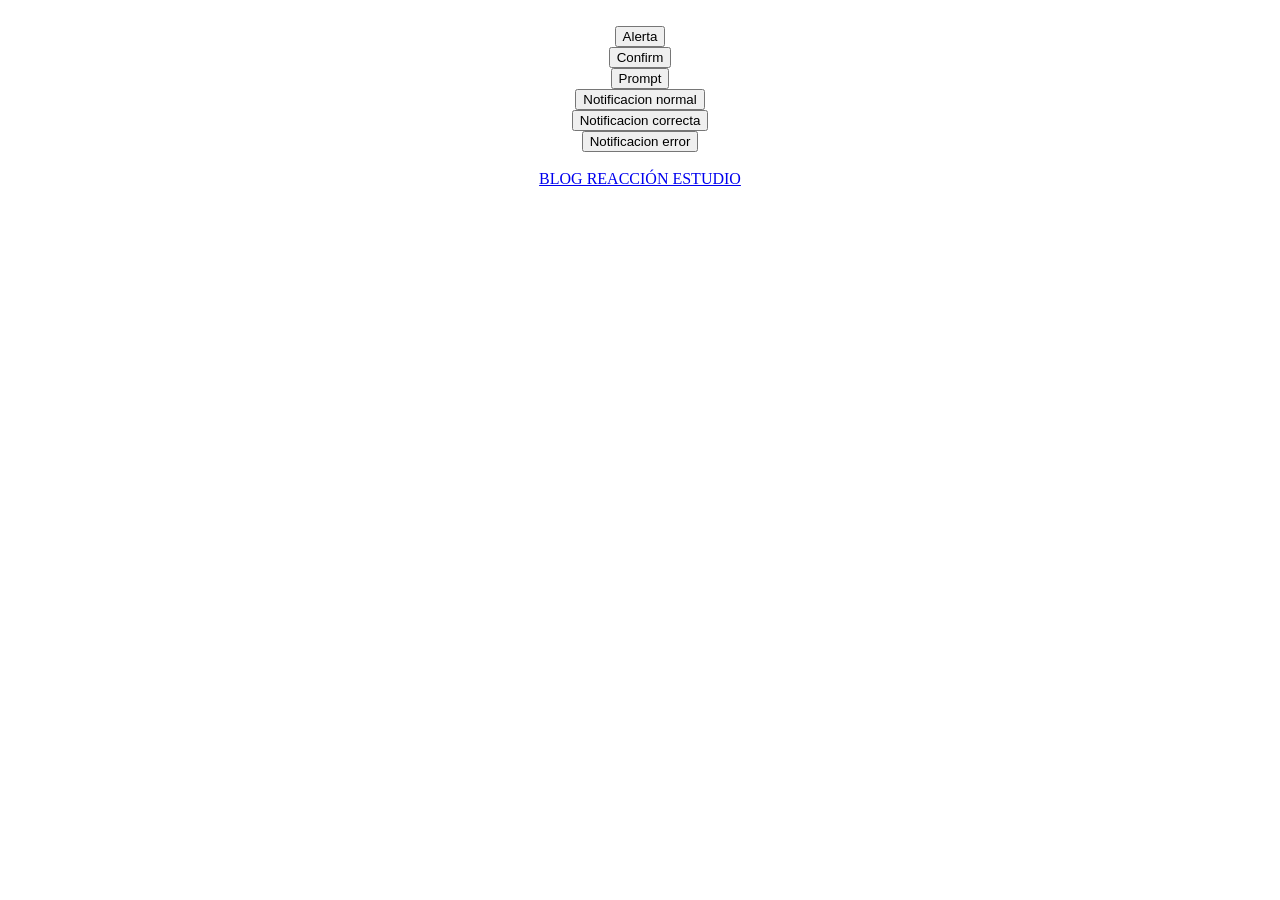
<file: assets/ejemplo.html>
<html>
	<head>
		<script type="text/javascript" src="lib/alertify.js"></script>
		<link rel="stylesheet" href="themes/alertify.core.css" />
		<link rel="stylesheet" href="themes/alertify.default.css" />
		<title>EJEMPLO - ALERTIFY.JS</title>
		<script>
		/*
		--------------------------------------------------------------------------------
		| EJEMPLO Y SCRIPT ADAPTADO AL ESPA�OL POR http://blog.reaccionestudio.com/    |
		--------------------------------------------------------------------------------
		|	VIS�TANOS !!!                                                              |
		--------------------------------------------------------------------------------
		*/
			function alerta(){
				//un alert
				alertify.alert("<b>Blog Reaccion Estudio</b> probando Alertify", function () {
					//aqui introducimos lo que haremos tras cerrar la alerta.
					//por ejemplo -->  location.href = 'http://www.google.es/';  <-- Redireccionamos a GOOGLE.
				});
			}
			
			function confirmar(){
				//un confirm
				alertify.confirm("<p>Aqu� confirmamos algo.<br><br><b>ENTER</b> y <b>ESC</b> corresponden a <b>Aceptar</b> o <b>Cancelar</b></p>", function (e) {
					if (e) {
						alertify.success("Has pulsado '" + alertify.labels.ok + "'");
					} else { alertify.error("Has pulsado '" + alertify.labels.cancel + "'");
					}
				}); 
				return false
			}
			
			function datos(){
				//un prompt
				alertify.prompt("Esto es un <b>prompt</b>, introduce un valor:", function (e, str) { 
					if (e){
						alertify.success("Has pulsado '" + alertify.labels.ok + "'' e introducido: " + str);
					}else{
						alertify.error("Has pulsado '" + alertify.labels.cancel + "'");
					}
				});
				return false;
			}
			
			function notificacion(){
				alertify.log("Esto es una notificaci�n cualquiera."); 
				return false;
			}
			
			function ok(){
				alertify.success("Visita nuestro <a href=\"http://blog.reaccionestudio.com/\" style=\"color:white;\" target=\"_blank\"><b>BLOG.</b></a>"); 
				return false;
			}
			
			function error(){
				alertify.error("Usuario o constrase�a incorrecto/a."); 
				return false; 
			}
		</script>
	</head>
	<body>
		<p align="center">
			<br />
			<input type="button" value="Alerta" onClick="alerta()" /> <br />
			<input type="button" value="Confirm" onClick="confirmar()" /> <br />
			<input type="button" value="Prompt" onClick="datos()" /> <br />
			<input type="button" value="Notificacion normal" onClick="notificacion()" /> <br />
			<input type="button" value="Notificacion correcta" onClick="ok()" /> <br />
			<input type="button" value="Notificacion error" onClick="error()" /><br /><br />
			<a href="http://blog.reaccionestudio.com/" target="_blank">BLOG REACCI&Oacute;N ESTUDIO</a>
		</p>
	</body>
</html>
</file>
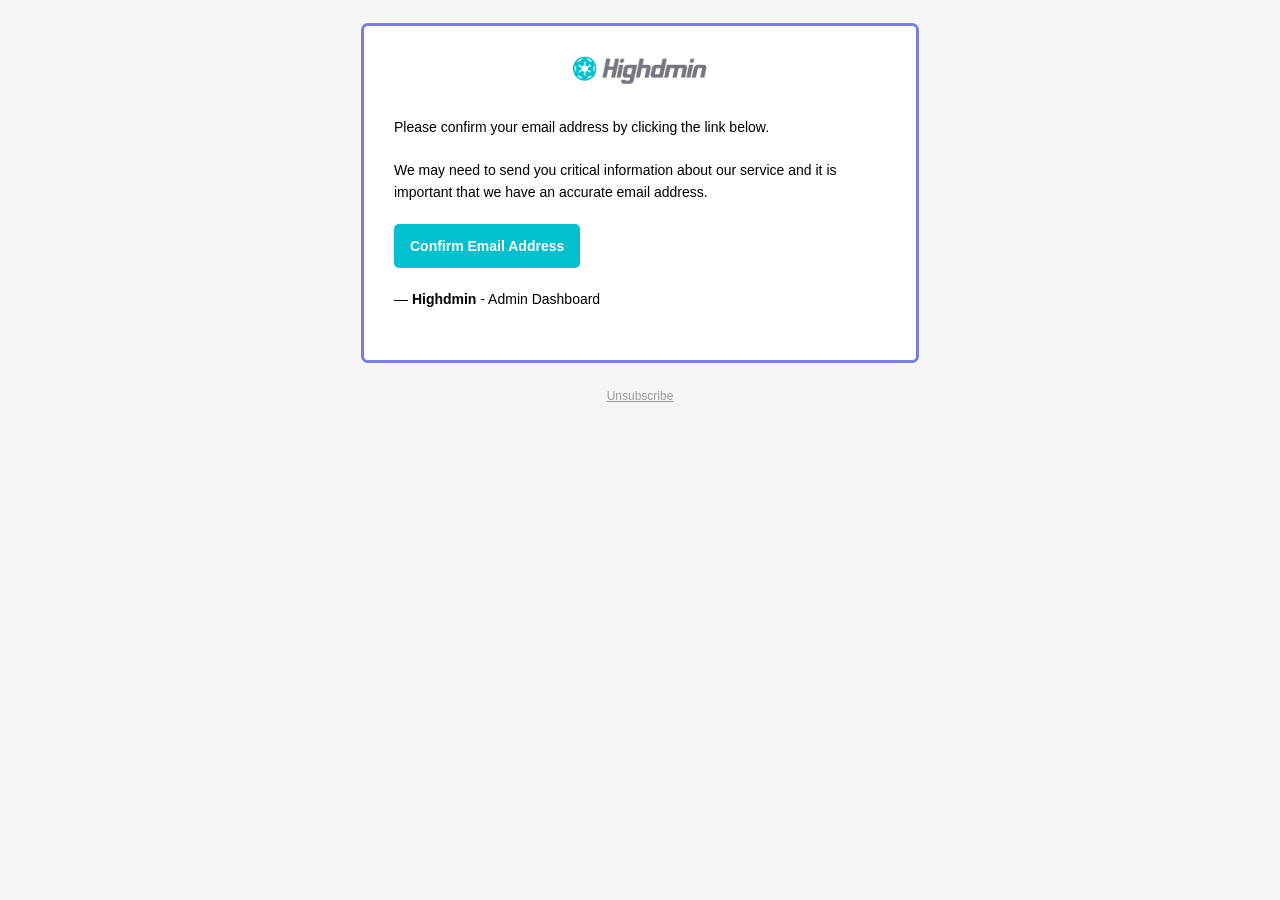
<file: email-templates/action.html>
<!DOCTYPE html PUBLIC "-//W3C//DTD XHTML 1.0 Transitional//EN"
        "http://www.w3.org/TR/xhtml1/DTD/xhtml1-transitional.dtd">
<html xmlns="http://www.w3.org/1999/xhtml"
      style="font-family: 'Helvetica Neue', Helvetica, Arial, sans-serif; box-sizing: border-box; font-size: 14px; margin: 0;">
<head>
    <meta name="viewport" content="width=device-width"/>
    <meta http-equiv="Content-Type" content="text/html; charset=UTF-8"/>
    <title>Highdmin - Responsive Bootstrap 4 Admin Dashboard</title>


    <style type="text/css">
        img {
            max-width: 100%;
        }

        body {
            -webkit-font-smoothing: antialiased;
            -webkit-text-size-adjust: none;
            width: 100% !important;
            height: 100%;
            line-height: 1.6em;
        }

        body {
            background-color: #f6f6f6;
        }

        @media only screen and (max-width: 640px) {
            body {
                padding: 0 !important;
            }

            h1 {
                font-weight: 800 !important;
                margin: 20px 0 5px !important;
            }

            h2 {
                font-weight: 800 !important;
                margin: 20px 0 5px !important;
            }

            h3 {
                font-weight: 800 !important;
                margin: 20px 0 5px !important;
            }

            h4 {
                font-weight: 800 !important;
                margin: 20px 0 5px !important;
            }

            h1 {
                font-size: 22px !important;
            }

            h2 {
                font-size: 18px !important;
            }

            h3 {
                font-size: 16px !important;
            }

            .container {
                padding: 0 !important;
                width: 100% !important;
            }

            .content {
                padding: 0 !important;
            }

            .content-wrap {
                padding: 10px !important;
            }

            .invoice {
                width: 100% !important;
            }
        }
    </style>
</head>

<body style="font-family: 'Helvetica Neue',Helvetica,Arial,sans-serif; box-sizing: border-box; font-size: 14px; -webkit-font-smoothing: antialiased; -webkit-text-size-adjust: none; width: 100% !important; height: 100%; line-height: 1.6em; background-color: #f6f6f6; margin: 0;"
      bgcolor="#f6f6f6">

<table class="body-wrap"
       style="font-family: 'Helvetica Neue',Helvetica,Arial,sans-serif; box-sizing: border-box; font-size: 14px; width: 100%; background-color: #f6f6f6; margin: 0;"
       bgcolor="#f6f6f6">
    <tr style="font-family: 'Helvetica Neue',Helvetica,Arial,sans-serif; box-sizing: border-box; font-size: 14px; margin: 0;">
        <td style="font-family: 'Helvetica Neue',Helvetica,Arial,sans-serif; box-sizing: border-box; font-size: 14px; vertical-align: top; margin: 0;"
            valign="top"></td>
        <td class="container" width="600"
            style="font-family: 'Helvetica Neue',Helvetica,Arial,sans-serif; box-sizing: border-box; font-size: 14px; vertical-align: top; display: block !important; max-width: 600px !important; clear: both !important; margin: 0 auto;"
            valign="top">
            <div class="content"
                 style="font-family: 'Helvetica Neue',Helvetica,Arial,sans-serif; box-sizing: border-box; font-size: 14px; max-width: 600px; display: block; margin: 0 auto; padding: 20px;">
                <table class="main" width="100%" cellpadding="0" cellspacing="0" itemprop="action" itemscope
                       itemtype="http://schema.org/ConfirmAction"
                       style="font-family: 'Helvetica Neue',Helvetica,Arial,sans-serif; box-sizing: border-box; font-size: 14px; border-radius: 3px; margin: 0; border: none;"
                       >
                    <tr style="font-family: 'Helvetica Neue',Helvetica,Arial,sans-serif; box-sizing: border-box; font-size: 14px; margin: 0;">
                        <td class="content-wrap"
                            style="font-family: 'Helvetica Neue',Helvetica,Arial,sans-serif; box-sizing: border-box; font-size: 14px; vertical-align: top; margin: 0;padding: 30px;border: 3px solid #777edd;border-radius: 7px; background-color: #fff;"
                            valign="top">
                            <meta itemprop="name" content="Confirm Email"
                                  style="font-family: 'Helvetica Neue',Helvetica,Arial,sans-serif; box-sizing: border-box; font-size: 14px; margin: 0;"/>
                            <table width="100%" cellpadding="0" cellspacing="0"
                                   style="font-family: 'Helvetica Neue',Helvetica,Arial,sans-serif; box-sizing: border-box; font-size: 14px; margin: 0;">
                                <tr>
                                    <td style="text-align: center">
                                        <a href="#" style="display: block;margin-bottom: 10px;"> <img src="../assets/images/logo.png" height="28" alt="logo"/></a> <br/>
                                    </td>
                                </tr>
                                <tr style="font-family: 'Helvetica Neue',Helvetica,Arial,sans-serif; box-sizing: border-box; font-size: 14px; margin: 0;">
                                    <td class="content-block"
                                        style="font-family: 'Helvetica Neue',Helvetica,Arial,sans-serif; box-sizing: border-box; font-size: 14px; vertical-align: top; margin: 0; padding: 0 0 20px;"
                                        valign="top">
                                        Please confirm your email address by clicking the link below.
                                    </td>
                                </tr>
                                <tr style="font-family: 'Helvetica Neue',Helvetica,Arial,sans-serif; box-sizing: border-box; font-size: 14px; margin: 0;">
                                    <td class="content-block"
                                        style="font-family: 'Helvetica Neue',Helvetica,Arial,sans-serif; box-sizing: border-box; font-size: 14px; vertical-align: top; margin: 0; padding: 0 0 20px;"
                                        valign="top">
                                        We may need to send you critical information about our service and it is
                                        important that we have an accurate email address.
                                    </td>
                                </tr>
                                <tr style="font-family: 'Helvetica Neue',Helvetica,Arial,sans-serif; box-sizing: border-box; font-size: 14px; margin: 0;">
                                    <td class="content-block" itemprop="handler" itemscope
                                        itemtype="http://schema.org/HttpActionHandler"
                                        style="font-family: 'Helvetica Neue',Helvetica,Arial,sans-serif; box-sizing: border-box; font-size: 14px; vertical-align: top; margin: 0; padding: 0 0 20px;"
                                        valign="top">
                                        <a href="#" class="btn-primary" itemprop="url"
                                           style="font-family: 'Helvetica Neue',Helvetica,Arial,sans-serif; box-sizing: border-box; font-size: 14px; color: #FFF; text-decoration: none; line-height: 2em; font-weight: bold; text-align: center; cursor: pointer; display: inline-block; border-radius: 5px; text-transform: capitalize; background-color: #02c0ce; margin: 0; border-color: #02c0ce; border-style: solid; border-width: 8px 16px;">Confirm
                                            email address</a>
                                    </td>
                                </tr>
                                <tr style="font-family: 'Helvetica Neue',Helvetica,Arial,sans-serif; box-sizing: border-box; font-size: 14px; margin: 0;">
                                    <td class="content-block"
                                        style="font-family: 'Helvetica Neue',Helvetica,Arial,sans-serif; box-sizing: border-box; font-size: 14px; vertical-align: top; margin: 0; padding: 0 0 20px;"
                                        valign="top">
                                        &mdash; <b>Highdmin</b> - Admin Dashboard
                                    </td>
                                </tr>
                            </table>
                        </td>
                    </tr>
                </table>
                <div class="footer"
                     style="font-family: 'Helvetica Neue',Helvetica,Arial,sans-serif; box-sizing: border-box; font-size: 14px; width: 100%; clear: both; color: #999; margin: 0; padding: 20px;">
                    <table width="100%"
                           style="font-family: 'Helvetica Neue',Helvetica,Arial,sans-serif; box-sizing: border-box; font-size: 14px; margin: 0;">
                        <tr style="font-family: 'Helvetica Neue',Helvetica,Arial,sans-serif; box-sizing: border-box; font-size: 14px; margin: 0;">
                            <td class="aligncenter content-block"
                                style="font-family: 'Helvetica Neue',Helvetica,Arial,sans-serif; box-sizing: border-box; font-size: 12px; vertical-align: top; color: #999; text-align: center; margin: 0; padding: 0 0 20px;"
                                align="center" valign="top"><a href="#"
                                                               style="font-family: 'Helvetica Neue',Helvetica,Arial,sans-serif; box-sizing: border-box; font-size: 12px; color: #999; text-decoration: underline; margin: 0;">Unsubscribe</a>
                            </td>
                        </tr>
                    </table>
                </div>
            </div>
        </td>
        <td style="font-family: 'Helvetica Neue',Helvetica,Arial,sans-serif; box-sizing: border-box; font-size: 14px; vertical-align: top; margin: 0;"
            valign="top"></td>
    </tr>
</table>
</body>
</html>
</file>
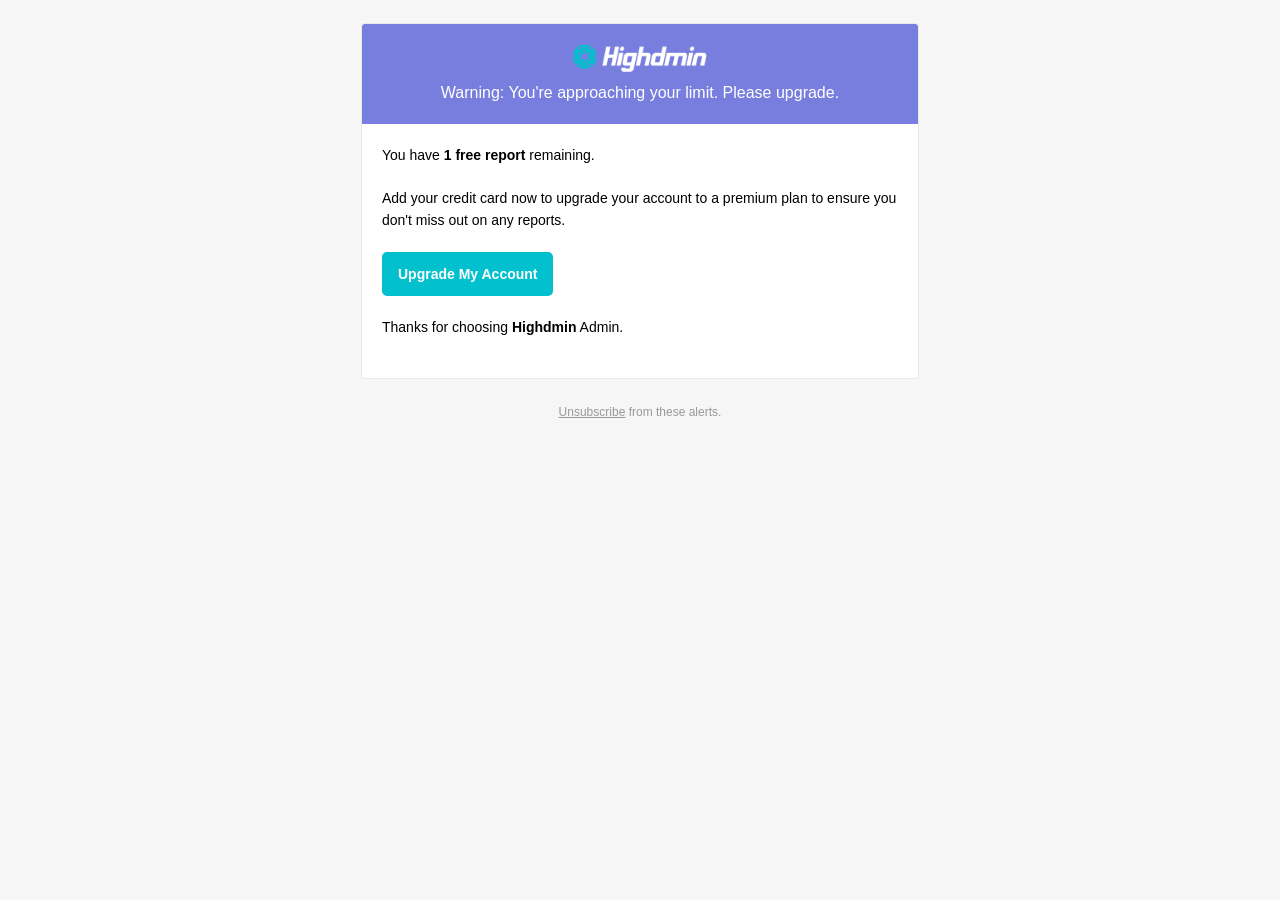
<file: email-templates/alert.html>
<!DOCTYPE html PUBLIC "-//W3C//DTD XHTML 1.0 Transitional//EN"
        "http://www.w3.org/TR/xhtml1/DTD/xhtml1-transitional.dtd">
<html xmlns="http://www.w3.org/1999/xhtml"
      style="font-family: 'Helvetica Neue', Helvetica, Arial, sans-serif; box-sizing: border-box; font-size: 14px; margin: 0;">
<head>
    <meta name="viewport" content="width=device-width"/>
    <meta http-equiv="Content-Type" content="text/html; charset=UTF-8"/>
    <title>Highdmin - Responsive Bootstrap 4 Admin Dashboard</title>


    <style type="text/css">
        img {
            max-width: 100%;
        }

        body {
            -webkit-font-smoothing: antialiased;
            -webkit-text-size-adjust: none;
            width: 100% !important;
            height: 100%;
            line-height: 1.6em;
        }

        body {
            background-color: #f6f6f6;
        }

        @media only screen and (max-width: 640px) {
            body {
                padding: 0 !important;
            }

            h1 {
                font-weight: 800 !important;
                margin: 20px 0 5px !important;
            }

            h2 {
                font-weight: 800 !important;
                margin: 20px 0 5px !important;
            }

            h3 {
                font-weight: 800 !important;
                margin: 20px 0 5px !important;
            }

            h4 {
                font-weight: 800 !important;
                margin: 20px 0 5px !important;
            }

            h1 {
                font-size: 22px !important;
            }

            h2 {
                font-size: 18px !important;
            }

            h3 {
                font-size: 16px !important;
            }

            .container {
                padding: 0 !important;
                width: 100% !important;
            }

            .content {
                padding: 0 !important;
            }

            .content-wrap {
                padding: 10px !important;
            }

            .invoice {
                width: 100% !important;
            }
        }
    </style>
</head>

<body itemscope itemtype="http://schema.org/EmailMessage"
      style="font-family: 'Helvetica Neue',Helvetica,Arial,sans-serif; box-sizing: border-box; font-size: 14px; -webkit-font-smoothing: antialiased; -webkit-text-size-adjust: none; width: 100% !important; height: 100%; line-height: 1.6em; background-color: #f6f6f6; margin: 0;"
      bgcolor="#f6f6f6">

<table class="body-wrap"
       style="font-family: 'Helvetica Neue',Helvetica,Arial,sans-serif; box-sizing: border-box; font-size: 14px; width: 100%; background-color: #f6f6f6; margin: 0;"
       bgcolor="#f6f6f6">
    <tr style="font-family: 'Helvetica Neue',Helvetica,Arial,sans-serif; box-sizing: border-box; font-size: 14px; margin: 0;">
        <td style="font-family: 'Helvetica Neue',Helvetica,Arial,sans-serif; box-sizing: border-box; font-size: 14px; vertical-align: top; margin: 0;"
            valign="top"></td>
        <td class="container" width="600"
            style="font-family: 'Helvetica Neue',Helvetica,Arial,sans-serif; box-sizing: border-box; font-size: 14px; vertical-align: top; display: block !important; max-width: 600px !important; clear: both !important; margin: 0 auto;"
            valign="top">
            <div class="content"
                 style="font-family: 'Helvetica Neue',Helvetica,Arial,sans-serif; box-sizing: border-box; font-size: 14px; max-width: 600px; display: block; margin: 0 auto; padding: 20px;">
                <table class="main" width="100%" cellpadding="0" cellspacing="0"
                       style="font-family: 'Helvetica Neue',Helvetica,Arial,sans-serif; box-sizing: border-box; font-size: 14px; border-radius: 3px; background-color: #fff; margin: 0; border: 1px solid #e9e9e9;"
                       bgcolor="#fff">
                    <tr style="font-family: 'Helvetica Neue',Helvetica,Arial,sans-serif; box-sizing: border-box; font-size: 14px; margin: 0;">
                        <td class=""
                            style="font-family: 'Helvetica Neue',Helvetica,Arial,sans-serif; box-sizing: border-box; font-size: 16px; vertical-align: top; color: #fff; font-weight: 500; text-align: center; border-radius: 3px 3px 0 0; background-color: #777edd; margin: 0; padding: 20px;"
                            align="center" bgcolor="#71b6f9" valign="top">
                            <a href="#"> <img src="../assets/images/logo_light.png" height="28" alt="logo"/></a> <br/>
                            <span style="margin-top: 10px;display: block;">Warning: You're approaching your limit. Please upgrade.</span>
                        </td>
                    </tr>
                    <tr style="font-family: 'Helvetica Neue',Helvetica,Arial,sans-serif; box-sizing: border-box; font-size: 14px; margin: 0;">
                        <td class="content-wrap"
                            style="font-family: 'Helvetica Neue',Helvetica,Arial,sans-serif; box-sizing: border-box; font-size: 14px; vertical-align: top; margin: 0; padding: 20px;"
                            valign="top">
                            <table width="100%" cellpadding="0" cellspacing="0"
                                   style="font-family: 'Helvetica Neue',Helvetica,Arial,sans-serif; box-sizing: border-box; font-size: 14px; margin: 0;">
                                <tr style="font-family: 'Helvetica Neue',Helvetica,Arial,sans-serif; box-sizing: border-box; font-size: 14px; margin: 0;">
                                    <td class="content-block"
                                        style="font-family: 'Helvetica Neue',Helvetica,Arial,sans-serif; box-sizing: border-box; font-size: 14px; vertical-align: top; margin: 0; padding: 0 0 20px;"
                                        valign="top">
                                        You have <strong
                                            style="font-family: 'Helvetica Neue',Helvetica,Arial,sans-serif; box-sizing: border-box; font-size: 14px; margin: 0;">1
                                        free report</strong> remaining.
                                    </td>
                                </tr>
                                <tr style="font-family: 'Helvetica Neue',Helvetica,Arial,sans-serif; box-sizing: border-box; font-size: 14px; margin: 0;">
                                    <td class="content-block"
                                        style="font-family: 'Helvetica Neue',Helvetica,Arial,sans-serif; box-sizing: border-box; font-size: 14px; vertical-align: top; margin: 0; padding: 0 0 20px;"
                                        valign="top">
                                        Add your credit card now to upgrade your account to a premium plan to ensure you
                                        don't miss out on any reports.
                                    </td>
                                </tr>
                                <tr style="font-family: 'Helvetica Neue',Helvetica,Arial,sans-serif; box-sizing: border-box; font-size: 14px; margin: 0;">
                                    <td class="content-block"
                                        style="font-family: 'Helvetica Neue',Helvetica,Arial,sans-serif; box-sizing: border-box; font-size: 14px; vertical-align: top; margin: 0; padding: 0 0 20px;"
                                        valign="top">
                                        <a href="#" class="btn-primary"
                                           style="font-family: 'Helvetica Neue',Helvetica,Arial,sans-serif; box-sizing: border-box; font-size: 14px; color: #FFF; text-decoration: none; line-height: 2em; font-weight: bold; text-align: center; cursor: pointer; display: inline-block; border-radius: 5px; text-transform: capitalize; background-color: #02c0ce; margin: 0; border-color: #02c0ce; border-style: solid; border-width: 8px 16px;">Upgrade
                                            my account</a>
                                    </td>
                                </tr>
                                <tr style="font-family: 'Helvetica Neue',Helvetica,Arial,sans-serif; box-sizing: border-box; font-size: 14px; margin: 0;">
                                    <td class="content-block"
                                        style="font-family: 'Helvetica Neue',Helvetica,Arial,sans-serif; box-sizing: border-box; font-size: 14px; vertical-align: top; margin: 0; padding: 0 0 20px;"
                                        valign="top">
                                        Thanks for choosing <b>Highdmin</b> Admin.
                                    </td>
                                </tr>
                            </table>
                        </td>
                    </tr>
                </table>
                <div class="footer"
                     style="font-family: 'Helvetica Neue',Helvetica,Arial,sans-serif; box-sizing: border-box; font-size: 14px; width: 100%; clear: both; color: #999; margin: 0; padding: 20px;">
                    <table width="100%"
                           style="font-family: 'Helvetica Neue',Helvetica,Arial,sans-serif; box-sizing: border-box; font-size: 14px; margin: 0;">
                        <tr style="font-family: 'Helvetica Neue',Helvetica,Arial,sans-serif; box-sizing: border-box; font-size: 14px; margin: 0;">
                            <td class="aligncenter content-block"
                                style="font-family: 'Helvetica Neue',Helvetica,Arial,sans-serif; box-sizing: border-box; font-size: 12px; vertical-align: top; color: #999; text-align: center; margin: 0; padding: 0 0 20px;"
                                align="center" valign="top"><a href="#"
                                                               style="font-family: 'Helvetica Neue',Helvetica,Arial,sans-serif; box-sizing: border-box; font-size: 12px; color: #999; text-decoration: underline; margin: 0;">Unsubscribe</a>
                                from these alerts.
                            </td>
                        </tr>
                    </table>
                </div>
            </div>
        </td>
        <td style="font-family: 'Helvetica Neue',Helvetica,Arial,sans-serif; box-sizing: border-box; font-size: 14px; vertical-align: top; margin: 0;"
            valign="top"></td>
    </tr>
</table>
</body>
</html>
</file>
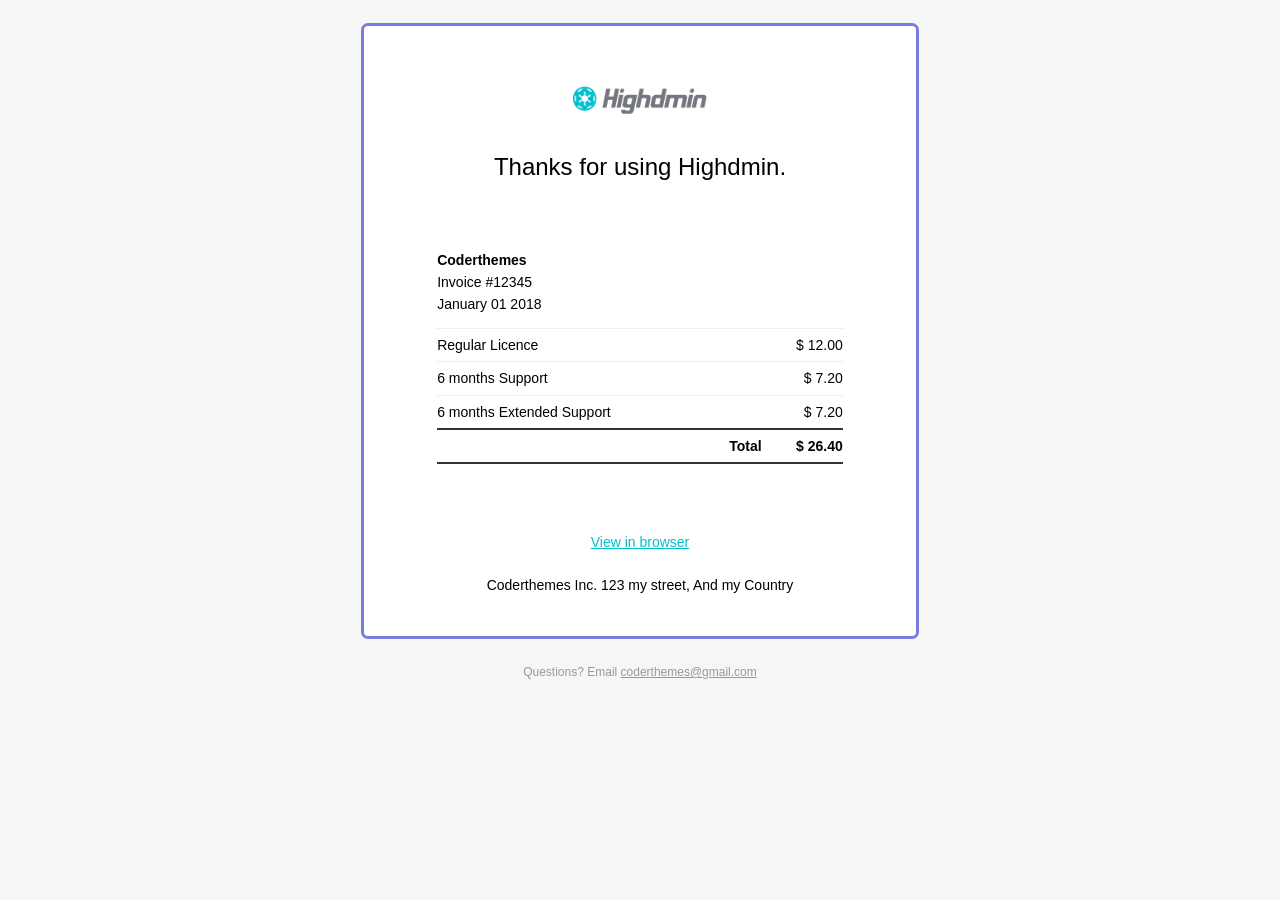
<file: email-templates/billing.html>
<!DOCTYPE html PUBLIC "-//W3C//DTD XHTML 1.0 Transitional//EN"
        "http://www.w3.org/TR/xhtml1/DTD/xhtml1-transitional.dtd">
<html xmlns="http://www.w3.org/1999/xhtml"
      style="font-family: 'Helvetica Neue', Helvetica, Arial, sans-serif; box-sizing: border-box; font-size: 14px; margin: 0;">
<head>
    <meta name="viewport" content="width=device-width"/>
    <meta http-equiv="Content-Type" content="text/html; charset=UTF-8"/>
    <title>Highdmin - Responsive Bootstrap 4 Admin Dashboard</title>


    <style type="text/css">
        img {
            max-width: 100%;
        }

        body {
            -webkit-font-smoothing: antialiased;
            -webkit-text-size-adjust: none;
            width: 100% !important;
            height: 100%;
            line-height: 1.6em;
        }

        body {
            background-color: #f6f6f6;
        }

        @media only screen and (max-width: 640px) {
            body {
                padding: 0 !important;
            }

            h1 {
                font-weight: 800 !important;
                margin: 20px 0 5px !important;
            }

            h2 {
                font-weight: 800 !important;
                margin: 20px 0 5px !important;
            }

            h3 {
                font-weight: 800 !important;
                margin: 20px 0 5px !important;
            }

            h4 {
                font-weight: 800 !important;
                margin: 20px 0 5px !important;
            }

            h1 {
                font-size: 22px !important;
            }

            h2 {
                font-size: 18px !important;
            }

            h3 {
                font-size: 16px !important;
            }

            .container {
                padding: 0 !important;
                width: 100% !important;
            }

            .content {
                padding: 0 !important;
            }

            .content-wrap {
                padding: 10px !important;
            }

            .invoice {
                width: 100% !important;
            }
        }
    </style>
</head>

<body itemscope itemtype="http://schema.org/EmailMessage"
      style="font-family: 'Helvetica Neue',Helvetica,Arial,sans-serif; box-sizing: border-box; font-size: 14px; -webkit-font-smoothing: antialiased; -webkit-text-size-adjust: none; width: 100% !important; height: 100%; line-height: 1.6em; background-color: #f6f6f6; margin: 0;"
      bgcolor="#f6f6f6">

<table class="body-wrap"
       style="font-family: 'Helvetica Neue',Helvetica,Arial,sans-serif; box-sizing: border-box; font-size: 14px; width: 100%; background-color: #f6f6f6; margin: 0;"
       bgcolor="#f6f6f6">
    <tr style="font-family: 'Helvetica Neue',Helvetica,Arial,sans-serif; box-sizing: border-box; font-size: 14px; margin: 0;">
        <td style="font-family: 'Helvetica Neue',Helvetica,Arial,sans-serif; box-sizing: border-box; font-size: 14px; vertical-align: top; margin: 0;"
            valign="top"></td>
        <td class="container" width="600"
            style="font-family: 'Helvetica Neue',Helvetica,Arial,sans-serif; box-sizing: border-box; font-size: 14px; vertical-align: top; display: block !important; max-width: 600px !important; clear: both !important; margin: 0 auto;"
            valign="top">
            <div class="content"
                 style="font-family: 'Helvetica Neue',Helvetica,Arial,sans-serif; box-sizing: border-box; font-size: 14px; max-width: 600px; display: block; margin: 0 auto; padding: 20px;">
                <table class="main" width="100%" cellpadding="0" cellspacing="0"
                       style="font-family: 'Helvetica Neue',Helvetica,Arial,sans-serif; box-sizing: border-box; font-size: 14px; border-radius: 3px;  margin: 0; border: none;"
                       >
                    <tr style="font-family: 'Helvetica Neue',Helvetica,Arial,sans-serif; box-sizing: border-box; font-size: 14px; margin: 0;">
                        <td class="content-wrap aligncenter"
                            style="font-family: 'Helvetica Neue',Helvetica,Arial,sans-serif; box-sizing: border-box; font-size: 14px; vertical-align: top; margin: 0;padding: 20px;border: 3px solid #777edd;border-radius: 7px; background-color: #fff;"
                            align="center" valign="top">
                            <table width="100%" cellpadding="0" cellspacing="0"
                                   style="font-family: 'Helvetica Neue',Helvetica,Arial,sans-serif; box-sizing: border-box; font-size: 14px; margin: 0;">
                                <tr style="font-family: 'Helvetica Neue',Helvetica,Arial,sans-serif; box-sizing: border-box; font-size: 14px; margin: 0;">
                                    <td class="content-block"
                                        style="font-family: 'Helvetica Neue',Helvetica,Arial,sans-serif; box-sizing: border-box; font-size: 14px; vertical-align: top; margin: 0; padding: 0 0 20px;"
                                        valign="top">
                                        <h2 class="aligncenter"
                                            style="font-family: 'Helvetica Neue',Helvetica,Arial,'Lucida Grande',sans-serif; box-sizing: border-box; font-size: 24px; color: #000; line-height: 1.2em; font-weight: 400; text-align: center; margin: 40px 0 0;"
                                            align="center">
                                            <a href="#" style="display: block;margin-bottom: 10px;"> <img src="../assets/images/logo.png" height="28" alt="logo"/></a> <br/>
                                            Thanks for using Highdmin.</h2>
                                    </td>
                                </tr>
                                <tr style="font-family: 'Helvetica Neue',Helvetica,Arial,sans-serif; box-sizing: border-box; font-size: 14px; margin: 0;">
                                    <td class="content-block aligncenter"
                                        style="font-family: 'Helvetica Neue',Helvetica,Arial,sans-serif; box-sizing: border-box; font-size: 14px; vertical-align: top; text-align: center; margin: 0; padding: 0 0 20px;"
                                        align="center" valign="top">
                                        <table class="invoice"
                                               style="font-family: 'Helvetica Neue',Helvetica,Arial,sans-serif; box-sizing: border-box; font-size: 14px; text-align: left; width: 80%; margin: 40px auto;">
                                            <tr style="font-family: 'Helvetica Neue',Helvetica,Arial,sans-serif; box-sizing: border-box; font-size: 14px; margin: 0;">
                                                <td style="font-family: 'Helvetica Neue',Helvetica,Arial,sans-serif; box-sizing: border-box; font-size: 14px; vertical-align: top; margin: 0; padding: 5px 0;"
                                                    valign="top"><b>Coderthemes</b><br
                                                        style="font-family: 'Helvetica Neue',Helvetica,Arial,sans-serif; box-sizing: border-box; font-size: 14px; margin: 0;"/>Invoice
                                                    #12345<br
                                                            style="font-family: 'Helvetica Neue',Helvetica,Arial,sans-serif; box-sizing: border-box; font-size: 14px; margin: 0;"/>January
                                                    01 2018
                                                </td>
                                            </tr>
                                            <tr style="font-family: 'Helvetica Neue',Helvetica,Arial,sans-serif; box-sizing: border-box; font-size: 14px; margin: 0;">
                                                <td style="font-family: 'Helvetica Neue',Helvetica,Arial,sans-serif; box-sizing: border-box; font-size: 14px; vertical-align: top; margin: 0; padding: 5px 0;"
                                                    valign="top">
                                                    <table class="invoice-items" cellpadding="0" cellspacing="0"
                                                           style="font-family: 'Helvetica Neue',Helvetica,Arial,sans-serif; box-sizing: border-box; font-size: 14px; width: 100%; margin: 0;">
                                                        <tr style="font-family: 'Helvetica Neue',Helvetica,Arial,sans-serif; box-sizing: border-box; font-size: 14px; margin: 0;">
                                                            <td style="font-family: 'Helvetica Neue',Helvetica,Arial,sans-serif; box-sizing: border-box; font-size: 14px; vertical-align: top; border-top-width: 1px; border-top-color: #eee; border-top-style: solid; margin: 0; padding: 5px 0;"
                                                                valign="top">Regular Licence
                                                            </td>
                                                            <td class="alignright"
                                                                style="font-family: 'Helvetica Neue',Helvetica,Arial,sans-serif; box-sizing: border-box; font-size: 14px; vertical-align: top; text-align: right; border-top-width: 1px; border-top-color: #eee; border-top-style: solid; margin: 0; padding: 5px 0;"
                                                                align="right" valign="top">$ 12.00
                                                            </td>
                                                        </tr>
                                                        <tr style="font-family: 'Helvetica Neue',Helvetica,Arial,sans-serif; box-sizing: border-box; font-size: 14px; margin: 0;">
                                                            <td style="font-family: 'Helvetica Neue',Helvetica,Arial,sans-serif; box-sizing: border-box; font-size: 14px; vertical-align: top; border-top-width: 1px; border-top-color: #eee; border-top-style: solid; margin: 0; padding: 5px 0;"
                                                                valign="top">6 months Support
                                                            </td>
                                                            <td class="alignright"
                                                                style="font-family: 'Helvetica Neue',Helvetica,Arial,sans-serif; box-sizing: border-box; font-size: 14px; vertical-align: top; text-align: right; border-top-width: 1px; border-top-color: #eee; border-top-style: solid; margin: 0; padding: 5px 0;"
                                                                align="right" valign="top">$ 7.20
                                                            </td>
                                                        </tr>
                                                        <tr style="font-family: 'Helvetica Neue',Helvetica,Arial,sans-serif; box-sizing: border-box; font-size: 14px; margin: 0;">
                                                            <td style="font-family: 'Helvetica Neue',Helvetica,Arial,sans-serif; box-sizing: border-box; font-size: 14px; vertical-align: top; border-top-width: 1px; border-top-color: #eee; border-top-style: solid; margin: 0; padding: 5px 0;"
                                                                valign="top">6 months Extended Support
                                                            </td>
                                                            <td class="alignright"
                                                                style="font-family: 'Helvetica Neue',Helvetica,Arial,sans-serif; box-sizing: border-box; font-size: 14px; vertical-align: top; text-align: right; border-top-width: 1px; border-top-color: #eee; border-top-style: solid; margin: 0; padding: 5px 0;"
                                                                align="right" valign="top">$ 7.20
                                                            </td>
                                                        </tr>
                                                        <tr class="total"
                                                            style="font-family: 'Helvetica Neue',Helvetica,Arial,sans-serif; box-sizing: border-box; font-size: 14px; margin: 0;">
                                                            <td class="alignright" width="80%"
                                                                style="font-family: 'Helvetica Neue',Helvetica,Arial,sans-serif; box-sizing: border-box; font-size: 14px; vertical-align: top; text-align: right; border-top-width: 2px; border-top-color: #333; border-top-style: solid; border-bottom-color: #333; border-bottom-width: 2px; border-bottom-style: solid; font-weight: 700; margin: 0; padding: 5px 0;"
                                                                align="right" valign="top">Total
                                                            </td>
                                                            <td class="alignright"
                                                                style="font-family: 'Helvetica Neue',Helvetica,Arial,sans-serif; box-sizing: border-box; font-size: 14px; vertical-align: top; text-align: right; border-top-width: 2px; border-top-color: #333; border-top-style: solid; border-bottom-color: #333; border-bottom-width: 2px; border-bottom-style: solid; font-weight: 700; margin: 0; padding: 5px 0;"
                                                                align="right" valign="top">$ 26.40
                                                            </td>
                                                        </tr>
                                                    </table>
                                                </td>
                                            </tr>
                                        </table>
                                    </td>
                                </tr>
                                <tr style="font-family: 'Helvetica Neue',Helvetica,Arial,sans-serif; box-sizing: border-box; font-size: 14px; margin: 0;">
                                    <td class="content-block aligncenter"
                                        style="font-family: 'Helvetica Neue',Helvetica,Arial,sans-serif; box-sizing: border-box; font-size: 14px; vertical-align: top; text-align: center; margin: 0; padding: 0 0 20px;"
                                        align="center" valign="top">
                                        <a href="#"
                                           style="font-family: 'Helvetica Neue',Helvetica,Arial,sans-serif; box-sizing: border-box; font-size: 14px; color: #02c0ce; text-decoration: underline; margin: 0;">View
                                            in browser</a>
                                    </td>
                                </tr>
                                <tr style="font-family: 'Helvetica Neue',Helvetica,Arial,sans-serif; box-sizing: border-box; font-size: 14px; margin: 0;">
                                    <td class="content-block aligncenter"
                                        style="font-family: 'Helvetica Neue',Helvetica,Arial,sans-serif; box-sizing: border-box; font-size: 14px; vertical-align: top; text-align: center; margin: 0; padding: 0 0 20px;"
                                        align="center" valign="top">
                                        Coderthemes Inc. 123 my street, And my Country
                                    </td>
                                </tr>
                            </table>
                        </td>
                    </tr>
                </table>
                <div class="footer"
                     style="font-family: 'Helvetica Neue',Helvetica,Arial,sans-serif; box-sizing: border-box; font-size: 14px; width: 100%; clear: both; color: #999; margin: 0; padding: 20px;">
                    <table width="100%"
                           style="font-family: 'Helvetica Neue',Helvetica,Arial,sans-serif; box-sizing: border-box; font-size: 14px; margin: 0;">
                        <tr style="font-family: 'Helvetica Neue',Helvetica,Arial,sans-serif; box-sizing: border-box; font-size: 14px; margin: 0;">
                            <td class="aligncenter content-block"
                                style="font-family: 'Helvetica Neue',Helvetica,Arial,sans-serif; box-sizing: border-box; font-size: 12px; vertical-align: top; color: #999; text-align: center; margin: 0; padding: 0 0 20px;"
                                align="center" valign="top">Questions? Email <a href="mailto:"
                                                                                style="font-family: 'Helvetica Neue',Helvetica,Arial,sans-serif; box-sizing: border-box; font-size: 12px; color: #999; text-decoration: underline; margin: 0;">coderthemes@gmail.com</a>
                            </td>
                        </tr>
                    </table>
                </div>
            </div>
        </td>
        <td style="font-family: 'Helvetica Neue',Helvetica,Arial,sans-serif; box-sizing: border-box; font-size: 14px; vertical-align: top; margin: 0;"
            valign="top"></td>
    </tr>
</table>
</body>
</html>
</file>
<file: assets/themes/alertify.core.css>
.alertify-show,
.alertify-log {
	-webkit-transition: all 500ms cubic-bezier(0.175, 0.885, 0.320, 1); /* older webkit */
	-webkit-transition: all 500ms cubic-bezier(0.175, 0.885, 0.320, 1.275);
	   -moz-transition: all 500ms cubic-bezier(0.175, 0.885, 0.320, 1.275);
	    -ms-transition: all 500ms cubic-bezier(0.175, 0.885, 0.320, 1.275);
	     -o-transition: all 500ms cubic-bezier(0.175, 0.885, 0.320, 1.275);
	        transition: all 500ms cubic-bezier(0.175, 0.885, 0.320, 1.275); /* easeOutBack */
}
.alertify-hide {
	-webkit-transition: all 250ms cubic-bezier(0.600, 0, 0.735, 0.045); /* older webkit */
	-webkit-transition: all 250ms cubic-bezier(0.600, -0.280, 0.735, 0.045);
	   -moz-transition: all 250ms cubic-bezier(0.600, -0.280, 0.735, 0.045);
	    -ms-transition: all 250ms cubic-bezier(0.600, -0.280, 0.735, 0.045);
	     -o-transition: all 250ms cubic-bezier(0.600, -0.280, 0.735, 0.045);
	        transition: all 250ms cubic-bezier(0.600, -0.280, 0.735, 0.045); /* easeInBack */
}
.alertify-cover {
	position: fixed; z-index: 99999;
	top: 0; right: 0; bottom: 0; left: 0;
}
.alertify {
	position: fixed; z-index: 99999;
	top: 50px; left: 50%;
	width: 550px;
	margin-left: -275px;
}
	.alertify-hidden {
		top: -50px;
		visibility: hidden;
	}
.alertify-logs {
	position: fixed;
	z-index: 5000;
	bottom: 10px;
	right: 10px;
	width: 300px;
}
	.alertify-log {
		display: block;
		margin-top: 10px;
		position: relative;
		right: -300px;
	}
	.alertify-log-show {
		right: 0;
	}
	.alertify-dialog {
		padding: 25px;
	}
		.alertify-resetFocus {
			border: 0;
			clip: rect(0 0 0 0);
			height: 1px;
			margin: -1px;
			overflow: hidden;
			padding: 0;
			position: absolute;
			width: 1px;
		}
		.alertify-inner {
			text-align: center;
		}
		.alertify-text {
			margin-bottom: 15px;
			width: 100%;
			-webkit-box-sizing: border-box;
			   -moz-box-sizing: border-box;
			        box-sizing: border-box;
			font-size: 100%;
		}
		.alertify-buttons {
		}
			.alertify-button {
				/* line-height and font-size for input button */
				line-height: 1.5;
				font-size: 100%;
				display: inline-block;
				cursor: pointer;
				margin-left: 5px;
			}

@media only screen and (max-width: 680px) {
	.alertify,
	.alertify-logs {
		width: 90%;
		-webkit-box-sizing: border-box;
		   -moz-box-sizing: border-box;
		        box-sizing: border-box;
	}
	.alertify {
		left: 5%;
		margin: 0;
	}
}
</file>
<file: assets/themes/alertify.default.css>
/**
 * Default Look and Feel
 */
.alertify,
.alertify-log {
	font-family: sans-serif;
}
.alertify {
	background: #FFF;
	border: 10px solid #333; /* browsers that don't support rgba */
	border: 10px solid rgba(0,0,0,.7);
	border-radius: 8px;
	box-shadow: 0 3px 3px rgba(0,0,0,.3);
	-webkit-background-clip: padding;     /* Safari 4? Chrome 6? */
	   -moz-background-clip: padding;     /* Firefox 3.6 */
	        background-clip: padding-box; /* Firefox 4, Safari 5, Opera 10, IE 9 */
}
.alertify-text {
	border: 1px solid #CCC;
	padding: 10px;
	border-radius: 4px;
}
.alertify-button {
	border-radius: 4px;
	color: #FFF;
	font-weight: bold;
	padding: 6px 15px;
	text-decoration: none;
	text-shadow: 1px 1px 0 rgba(0,0,0,.5);
	box-shadow: inset 0 1px 0 0 rgba(255,255,255,.5);
	background-image: -webkit-linear-gradient(top, rgba(255,255,255,.3), rgba(255,255,255,0));
	background-image:    -moz-linear-gradient(top, rgba(255,255,255,.3), rgba(255,255,255,0));
	background-image:     -ms-linear-gradient(top, rgba(255,255,255,.3), rgba(255,255,255,0));
	background-image:      -o-linear-gradient(top, rgba(255,255,255,.3), rgba(255,255,255,0));
	background-image:         linear-gradient(top, rgba(255,255,255,.3), rgba(255,255,255,0));
}
.alertify-button:hover,
.alertify-button:focus {
	outline: none;
	box-shadow: 0 0 15px #2B72D5;
	background-image: -webkit-linear-gradient(top, rgba(0,0,0,.1), rgba(0,0,0,0));
	background-image:    -moz-linear-gradient(top, rgba(0,0,0,.1), rgba(0,0,0,0));
	background-image:     -ms-linear-gradient(top, rgba(0,0,0,.1), rgba(0,0,0,0));
	background-image:      -o-linear-gradient(top, rgba(0,0,0,.1), rgba(0,0,0,0));
	background-image:         linear-gradient(top, rgba(0,0,0,.1), rgba(0,0,0,0));
}
.alertify-button:active {
	position: relative;
	top: 1px;
}
	.alertify-button-cancel {
		background-color: #FE1A00;
		border: 1px solid #D83526;
	}
	.alertify-button-ok {
		background-color: #5CB811;
		border: 1px solid #3B7808;
	}
.alertify-log {
	background: #1F1F1F;
	background: rgba(0,0,0,.9);
	padding: 15px;
	border-radius: 4px;
	color: #FFF;
	text-shadow: -1px -1px 0 rgba(0,0,0,.5);
}
	.alertify-log-error {
		background: #FE1A00;
		background: rgba(254,26,0,.9);
	}
	.alertify-log-success {
		background: #5CB811;
		background: rgba(92,184,17,.9);
	}
</file>
